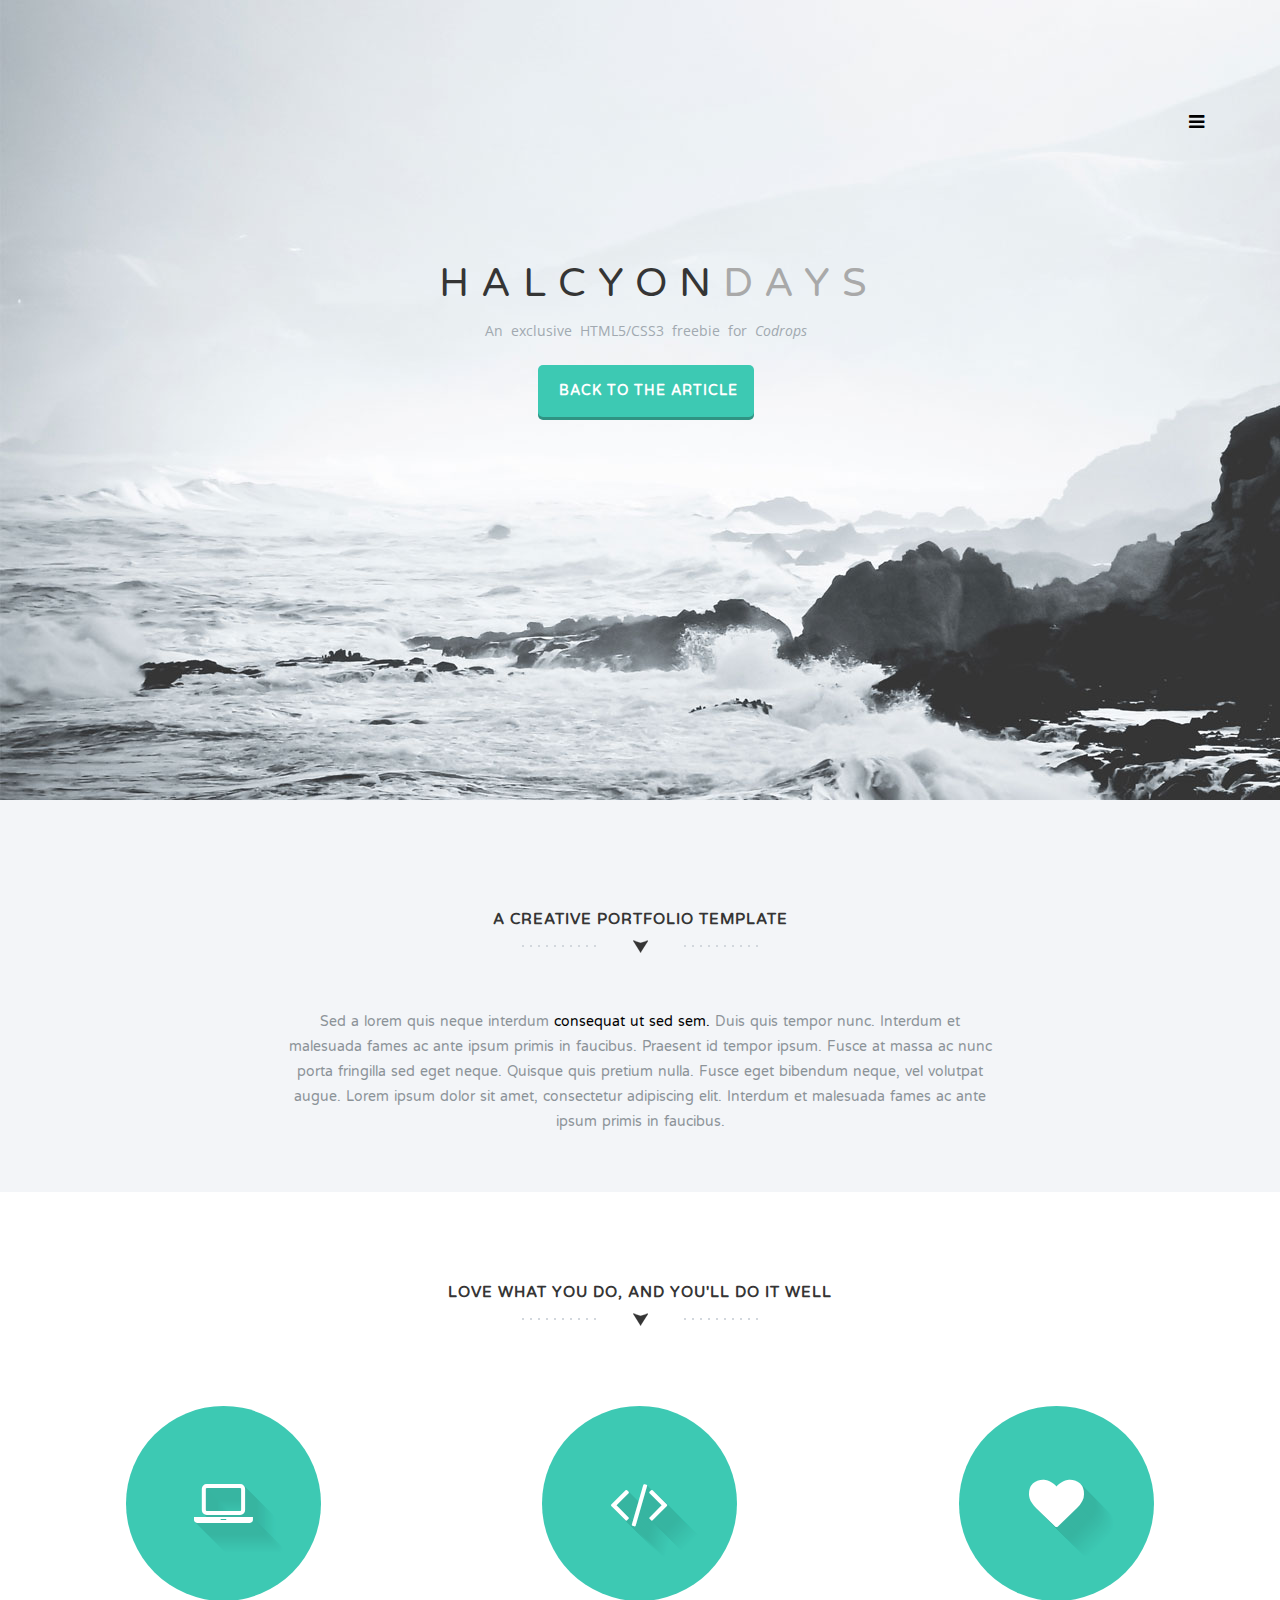
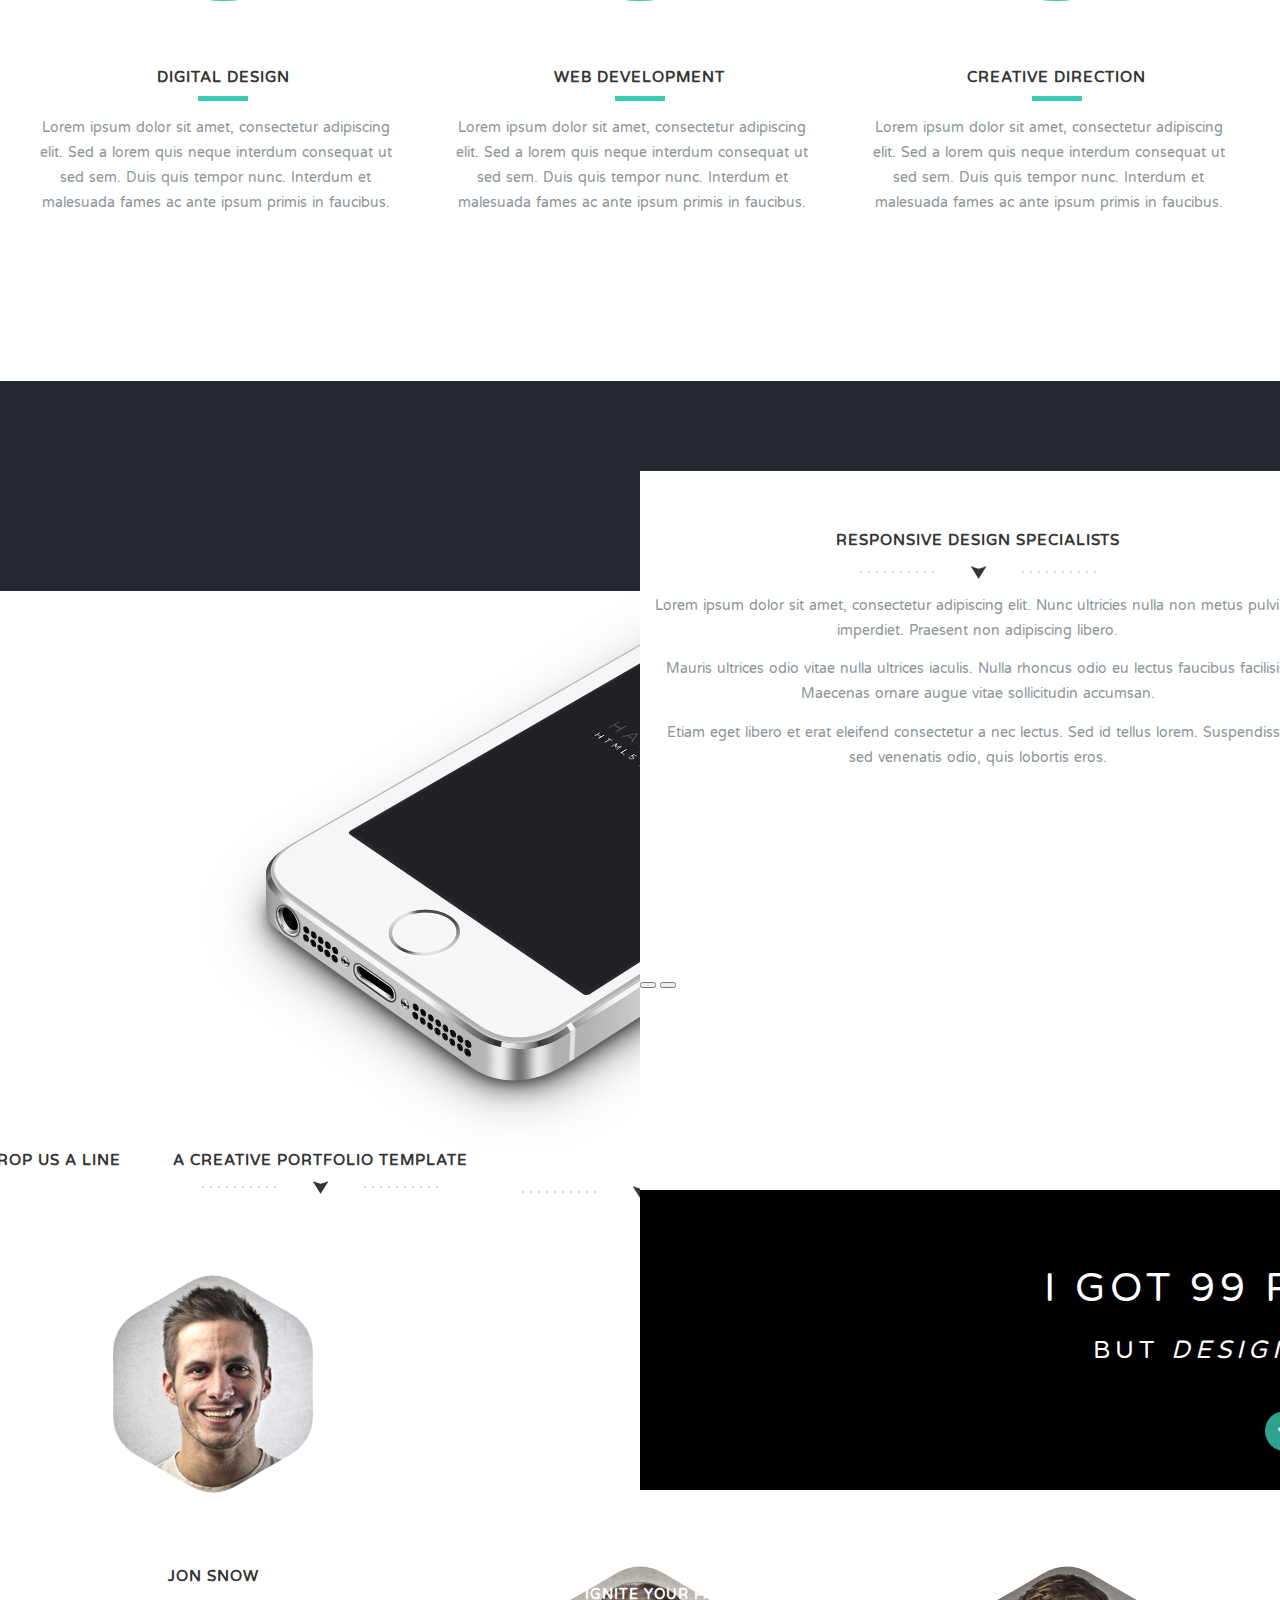
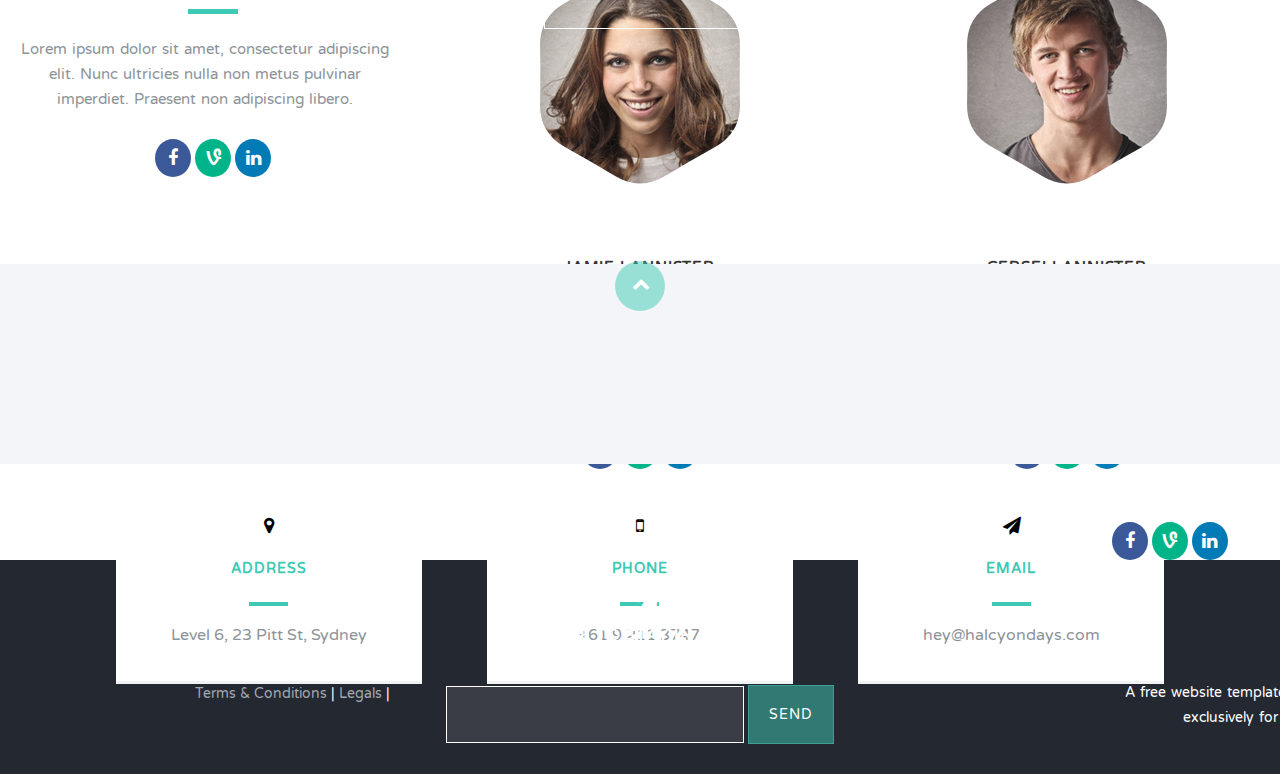
<file: 08.07.2017 HalcyonDays/index.html>
<!DOCTYPE html>
<html>
<head>
    <title>Halcyon Days Template</title>
    <link href="https://fonts.googleapis.com/css?family=Varela+Round" rel="stylesheet">
    <link href="https://fonts.googleapis.com/css?family=Open+Sans" rel="stylesheet">
    <link rel="stylesheet" href="https://maxcdn.bootstrapcdn.com/font-awesome/4.7.0/css/font-awesome.min.css">
    <link rel="stylesheet" href="https://cdnjs.cloudflare.com/ajax/libs/font-awesome/4.7.0/css/font-awesome.min.css">
    <link rel="stylesheet" href="css/style.css">
</head>
<body>

<section id="home" class="full sectionPadding">
      <div class="content">
        <div>
          <a href=""><i class="fa fa-bars fa-2x" aria-hidden="true"></i></a>
        </div>
        <div class="asd">
          <h1>HALCYON<span>DAYS<span></h1>
          <p>An exclusive HTML5/CSS3 freebie for <i>Codrops</i></p>
          <button><a href="http://tympanus.net/codrops/?p=19439" section="content button"><b>Back to the article</b></a>
    </button>
        </div>
      </div>
    </section>
    <div class="clear"></div>

<section id="intro" class="full sectionPadding">
      <div class="intro-text">
        <h1>A CREATIVE PORTFOLIO TEMPLATE</h1>
        <img src="images/h1-bg.png" alt="">
        <p>Sed a lorem quis neque interdum <a href="">consequat ut sed sem.</a> Duis quis tempor nunc. Interdum et malesuada fames ac ante ipsum primis in faucibus. Praesent id tempor ipsum. Fusce at massa ac nunc porta fringilla sed eget neque. Quisque quis pretium nulla. Fusce eget bibendum neque, vel volutpat augue. Lorem ipsum dolor sit amet, consectetur adipiscing elit. Interdum et malesuada fames ac ante ipsum primis in faucibus.</p>
      </div>
    </section>
    <div class="clear"></div>

<section id="services" class="full sectionPadding">
      <div class="content">
        <h1>LOVE WHAT YOU DO, AND YOU'LL DO IT WELL</h1>
        <img src="images/h1-bg.png" alt="">
        <div class="serviceItems">
          <div>
            <span>
              <i class="fa fa-laptop fa-3x" aria-hidden="true"></i>
            </span>
            <h1>DIGITAL DESIGN</h1>
            <hr>
            <p>Lorem ipsum dolor sit amet, consectetur adipiscing elit. Sed a lorem quis neque interdum consequat ut sed sem. Duis quis tempor nunc. Interdum et malesuada fames ac ante ipsum primis in faucibus.</p>
          </div>
          <div>
            <span>
              <i class="fa fa-code fa-3x" aria-hidden="true"></i>
            </span>
            <h1>WEB DEVELOPMENT</h1>
            <hr>
            <p>Lorem ipsum dolor sit amet, consectetur adipiscing elit. Sed a lorem quis neque interdum consequat ut sed sem. Duis quis tempor nunc. Interdum et malesuada fames ac ante ipsum primis in faucibus.</p>
          </div>
          
          <div>
            <span>
              <i class="fa fa-heart fa-3x" aria-hidden="true"></i>
            </span>
            <h1>CREATIVE DIRECTION</h1>
            <hr>
            <p>Lorem ipsum dolor sit amet, consectetur adipiscing elit. Sed a lorem quis neque interdum consequat ut sed sem. Duis quis tempor nunc. Interdum et malesuada fames ac ante ipsum primis in faucibus.</p>
          </div>

          
        </div>
      </div>
    </section>

<div class="phone-container">
    <div class="iphone"> </div>

            <div class="sliderText">
    <div class="sliderText1">
      <div class="servicesSlider">
            
            <h1>RESPONSIVE DESIGN SPECIALISTS</h1>
            <p>Lorem ipsum dolor sit amet, consectetur adipiscing elit. Nunc ultricies nulla non metus pulvinar imperdiet. Praesent non adipiscing libero.</p>

            <p> Mauris ultrices odio vitae nulla ultrices iaculis. Nulla rhoncus odio eu lectus faucibus facilisis. Maecenas ornare augue vitae sollicitudin accumsan.</p>

            <p>Etiam eget libero et erat eleifend consectetur a nec lectus. Sed id tellus lorem. Suspendisse sed venenatis odio, quis lobortis eros.</p>
            </div>

            <div class="servicesSlider2">
                
                <h1>BOOTSTRAP PROFESSIONALS</h1>
            <p>Lorem ipsum dolor sit amet, consectetur adipiscing elit. Nunc ultricies nulla non metus pulvinar imperdiet. Praesent non adipiscing libero.</p>

            <p> Mauris ultrices odio vitae nulla ultrices iaculis. Nulla rhoncus odio eu lectus faucibus facilisis. Maecenas ornare augue vitae sollicitudin accumsan.</p>

            <p>Etiam eget libero et erat eleifend consectetur a nec lectus. Sed id tellus lorem. Suspendisse sed venenatis odio, quis lobortis eros.</p>
            </div>
            
        
            </div>

            <button class="prev"></button>
            <button class="next"></button>

            <div class="swag">
                <div class="swagContainer">
                <div class="text-swag">
                    <h1> I GOT 99 PROBLEMS</h1>

    <span>BUT <i>DESIGN</i> 'AINT ONE</span>

                </div>

                <div class="down-btn">
                <a href="#portfolio" class="down-arrow-btn"><i class="fa fa-chevron-down"></i></a></div>

                <div class="portfolio">
                    <div class="portfolio-images">
                    <img src="images/portfolio-01.jpg"/>
                    <img src="images/portfolio-02.jpg"/>
                    <img src="images/portfolio-03.jpg"/>
                    </div>

                    <div class="portfolio-text">
                        <h2>CREATIVE MINDS</h2>

                        <p>Lorem ipsum dolor sit amet, consectetur adipiscing elit. Nunc ultricies nulla non metus pulvinar imperdiet. Praesent non adipiscing libero.</p></div>

                        <div class="portfolio-text2">
                        <h2>CREATIVE IDEAS</h2>

                        <p>Lorem ipsum dolor sit amet, consectetur adipiscing elit. Nunc ultricies nulla non metus pulvinar imperdiet. Praesent non adipiscing libero.</p></div>

                        <div class="portfolio-text3">
                        <h2>CREATIVE HEARTS</h2>

                        <p>Lorem ipsum dolor sit amet, consectetur adipiscing elit. Nunc ultricies nulla non metus pulvinar imperdiet. Praesent non adipiscing libero.</p></div>

                
                </div>
                </div>
                </div>
                </div>

                <div class="ignite" " full sectionPadding">

                    <div class="ignite-container">
                    <a href="" class="ignite-btn a">Ignite Your Passion</a>
                    </div>
                    </div>
                    
<!-- ================================================================================================= -->
                       
<section id="team" class="full sectionPadding">
      <div class="team-container">
        <h1>A CREATIVE PORTFOLIO TEMPLATE</h1>
        <img src="images/h1-bg.png" alt="">



        <div class="teamItems">
          <div  class="">
            <span>
              <img src="images/team-01.png"/></i>
            </span>
            <h1>JON SNOW</h1>
            <hr>
            <p>Lorem ipsum dolor sit amet, consectetur adipiscing elit. Nunc ultricies nulla non metus pulvinar imperdiet. Praesent non adipiscing libero.</p>
            <a href="#" class="fa fa-facebook"></a>
            <a href="#" class="fa fa-vine"></a>
            <a href="#" class="fa fa-linkedin"></a>
          </div>
          <div>
            <span>
              <img src="images/team-02.png"/></i>
            </span>
            <h1>JAMIE LANNISTER</h1>
            <hr>
            <p>Lorem ipsum dolor sit amet, consectetur adipiscing elit. Nunc ultricies nulla non metus pulvinar imperdiet. Praesent non adipiscing libero.</p>
            <a href="#" class="fa fa-facebook"></a>
            <a href="#" class="fa fa-vine"></a>
            <a href="#" class="fa fa-linkedin"></a>

          </div>
          
          <div>
            <span>
              <img src="images/team-03.png"/></i>
            </span>
            <h1>CERSEI LANNISTER</h1>
            <hr>
            <p>Lorem ipsum dolor sit amet, consectetur adipiscing elit. Nunc ultricies nulla non metus pulvinar imperdiet. Praesent non adipiscing libero.</p>
            <a href="#" class="fa fa-facebook"></a>
            <a href="#" class="fa fa-vine"></a>
            <a href="#" class="fa fa-linkedin"></a>          

          </div>
      </div>
    </section>
<!-- ======================================================================================================= -->
            <section class="subscribe text-center">
          <div class="container">
            <h1><i class="fa fa-paper-plane"></i><span>Subscribe to stay in the loop</span></h1>
            <form action="#">
              <input type="text" name="" value="" placeholder="" required="">
              <input type="submit" name="" value="Send">
            </form>
            </section>
          


        <section class="dark-bg text-center full sectionPadding contact-wrap" id="contact">
        <div class="up-btn">
                <a href="#portfolio" class="up-arrow-btn"><i class="fa fa-chevron-up" aria-hidden="true"></i></a></div>
      </div>
          <div class="content-icon">
            <div class="row">
              <h1>Drop us a line</h1>
                </div>
            <div class="row contact-details">
                <div class="light-box1 box-hover">
                  <h2><i class="fa fa-map-marker"></i><span>Address</span></h2>
                  <p>Level 6, 23 Pitt St, Sydney</p>
                </div>
                 <div class="light-box2 box-hover">
                  <h2><i class="fa fa-mobile"></i><span>Phone</span></h2>
                  <p>+61 9 211 3747</p>
                </div>
                  <div class="light-box3 box-hover">
                  <h2><i class="fa fa-paper-plane"></i><span>Email</span></h2>
                  <p><a href="#">hey@halcyondays.com</a></p>
                </div>
            </div>
            <div class="social-icon">
            <a href="#" class="fa fa-facebook"></a>
            <a href="#" class="fa fa-vine"></a>
            <a href="#" class="fa fa-linkedin"></a>
            </div>                        
            </div>
            </div>
          </div>
        </section>
        
       <footer>
          <div class="container-footer">
            <div class="row">
              <div class="col-md-6">
                <ul class="legals">
                  <li><a href="#">Terms &amp; Conditions</a></li>
                  <li><a href="#">Legals</a></li>
                </ul>
              </div>
              <div class="col-md-6 credit">
                <p>A free website template created exclusively for <a href="http://tympanus.net/codrops/"><em>Codrops</em></a></p>
              </div>
            </div>
          </div>
        </footer>


<script src="javascript/script.js"></script>
                </body>
                </html>
</file>
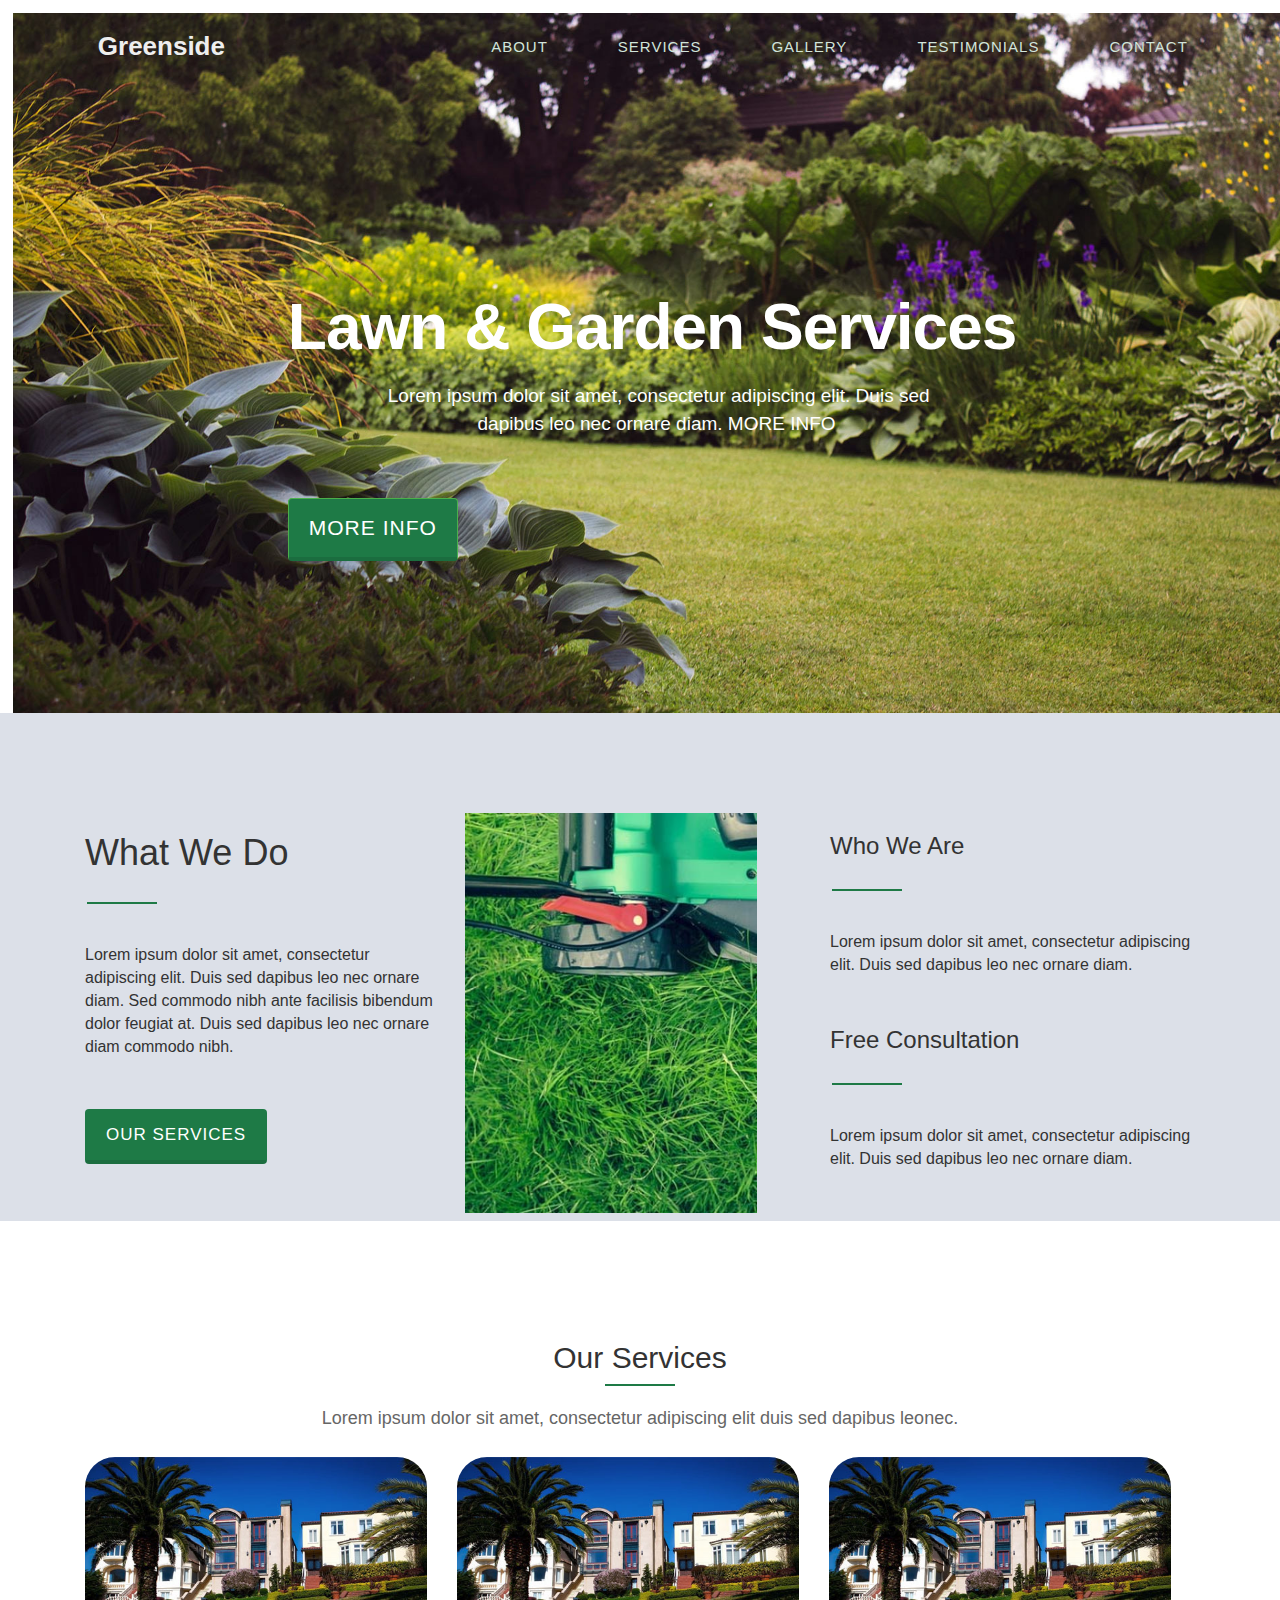
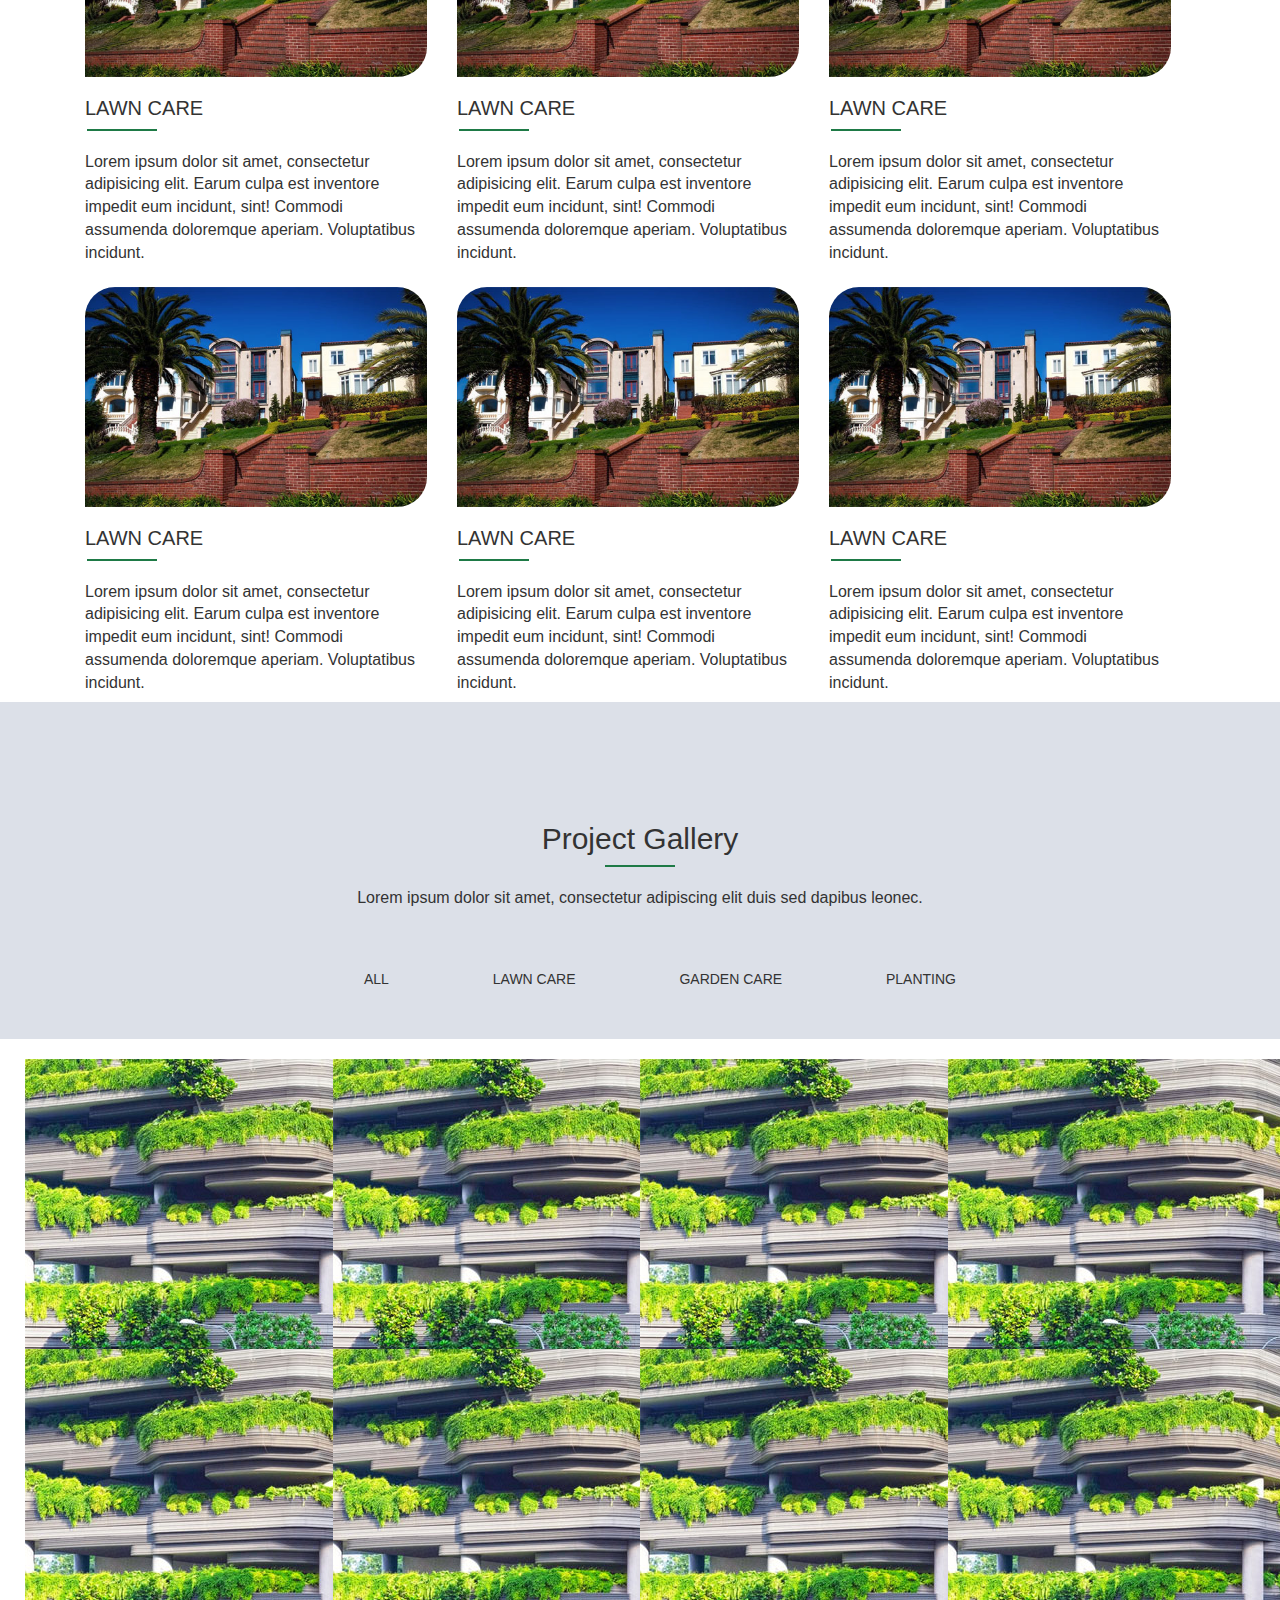
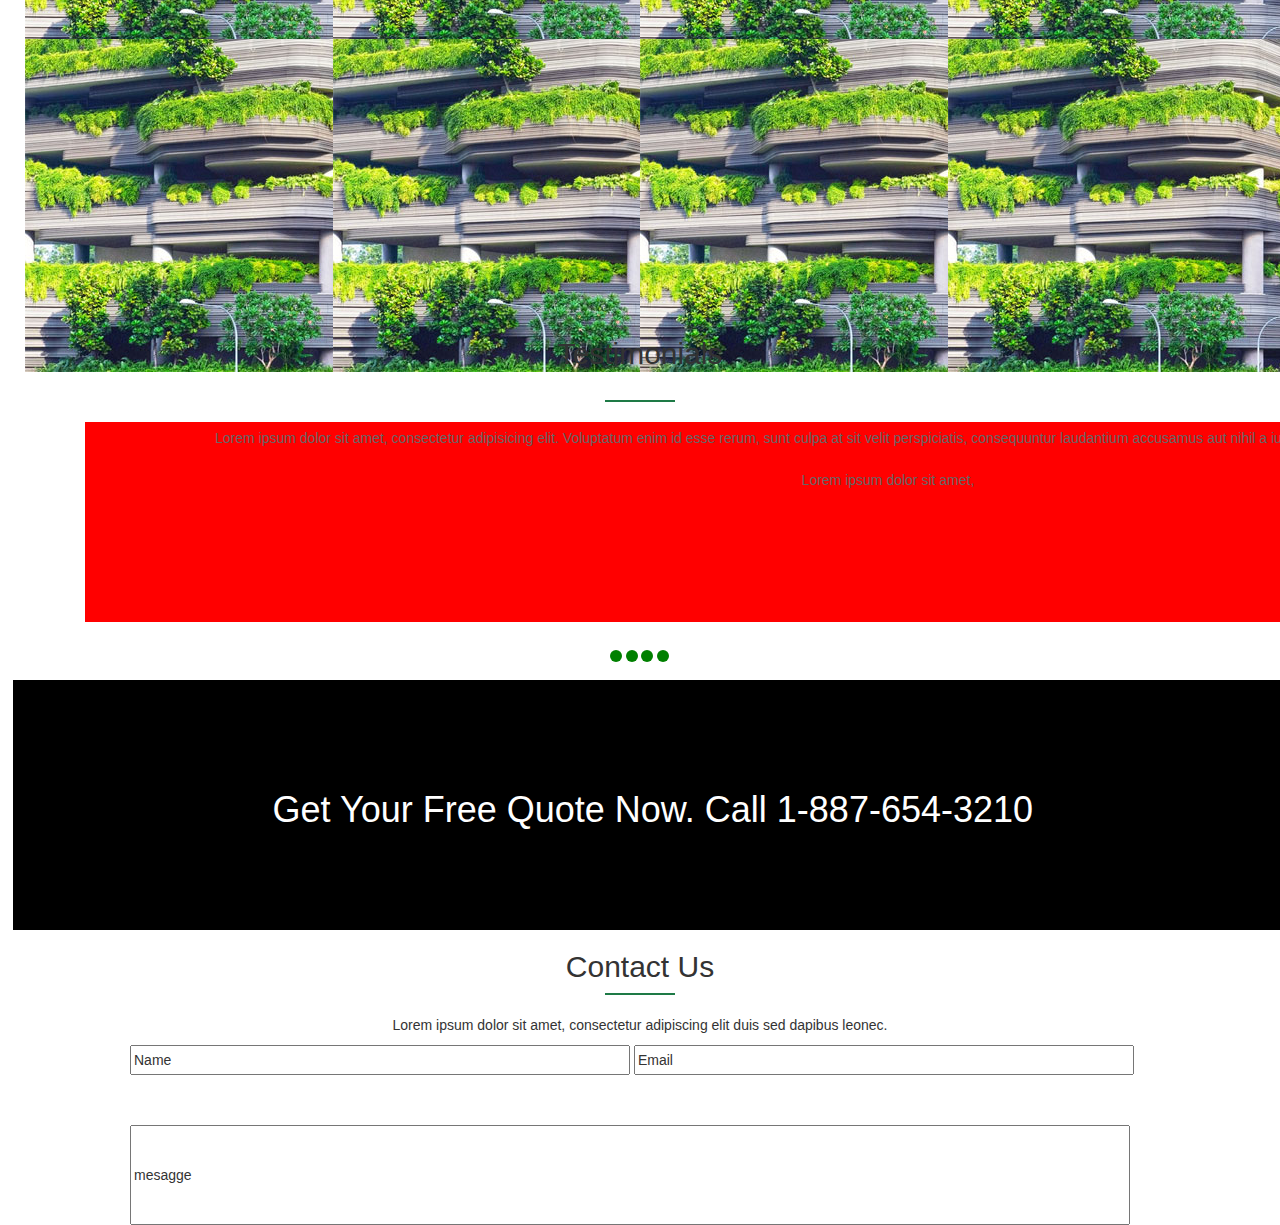
<file: 26.07.2017/index.html>
<!DOCTYPE html>
<html>
	<head>
		<title></title>
		<link rel="stylesheet" href="https://maxcdn.bootstrapcdn.com/bootstrap/3.3.7/css/bootstrap.min.css">
		<link rel="stylesheet" href="style.css">
	</head>
	<body>
		<section id="home">
			<div class="background">
				<div class="container">
					<div class="navbar-header" style="background: fixed;">
						<button type="button" class="navbar-toggle collapsed" data-toggle="collapse" data-target="#bs-example-navbar-collapse-1"> <span class="sr-only">Toggle navigation</span> <span class="icon-bar"></span> <span class="icon-bar"></span> <span class="icon-bar"></span> </button>
						<a id="green" class="navbar-brand page-scroll" href="#page-top">Greenside</a> </div>
						<div class="collapse navbar-collapse" id="bs-example-navbar-collapse-1">
							<ul class="nav navbar-nav navbar-right pull-right">
								<li><a href="#" name="section2" class="page-scroll">About</a></li>
								<li><a href="#" name="section3" class="page-scroll">Services</a></li>
								<li><a href="#" name="section4" class="page-scroll">Gallery</a></li>
								<li><a href="#" name="section5" class="page-scroll">Testimonials</a></li>
								<li><a href="#" name="section6" class="page-scroll">Contact</a></li>
							</ul>
						</div>
					</div>
					<div class="container">
						<div class="col-md-8 col-md-offset-2">
							<h1 id="h1">Lawn & Garden Services</h1>
							<p id="p1">Lorem ipsum dolor sit amet, consectetur adipiscing elit.
								Duis sed &nbsp;&nbsp;&nbsp;&nbsp;&nbsp;&nbsp;&nbsp;&nbsp;&nbsp;&nbsp;&nbsp;&nbsp;&nbsp;&nbsp;&nbsp;&nbsp;&nbsp;dapibus leo nec ornare diam.
								MORE INFO
							</p>
							<button type="button" class="btn btn-success col-md-offset-5">MORE INFO</button>
						</div>
					</div>
				</div>
			</section>
			<section id=section2>
				<div class="container">
					<div class="col-md-4 col-md-offset-0">
						<h1>What We Do</h1><br>
						<hr><br>
						<p>Lorem ipsum dolor sit amet, consectetur adipiscing elit. Duis sed dapibus leo nec ornare diam. Sed commodo nibh ante facilisis bibendum dolor feugiat at. Duis sed dapibus leo nec ornare diam commodo nibh.</p><br>
						<a href="#services" class="btn btn-custom btn-lg page-scroll">Our Services</a>
					</div>
					<div class="col-md-2 col-md-offset-0">
						<img src="img/about.jpg" alt="">
					</div>
					<div class="about-text col-md-offset-8">
						<h3>Who We Are</h3><br>
						<hr><br>
						<p>Lorem ipsum dolor sit amet, consectetur adipiscing elit. Duis sed dapibus leo nec ornare diam.</p>
					</div>
					<div class="about-text col-md-offset-8"><br>
						<h3>Free Consultation</h3><br>
						<hr><Br>
						<p>Lorem ipsum dolor sit amet, consectetur adipiscing elit. Duis sed dapibus leo nec ornare diam.</p>
					</div>
				</div>
			</section>
			<section id="section3">
				<div class="col-md-10 col-md-offset-1 section-title text-center">
					<h2 class="wow fadeInLeft animated" style="visibility: visible; animation-name: fadeInLeft;">Our Services</h2>
					<hr>
					<p class="wow fadeInRight animated" style="visibility: visible; animation-name: fadeInRight; font-size: 18px; color: #666;">Lorem ipsum dolor sit amet, consectetur adipiscing elit duis sed dapibus leonec.</p>
				</div>
				<div class="container">
					<div class="item">
						<img src="img/08-small.jpg" alt="">
						<h1 style="font-size: 20px;">LAWN CARE</h1>
						<hr style="margin-left: 2px;">
						<p style="font-size: 16px;">Lorem ipsum dolor sit amet, consectetur adipisicing elit. Earum culpa est inventore impedit eum incidunt, sint! Commodi assumenda doloremque aperiam. Voluptatibus incidunt.</p>
					</div>
					<div class="item">
						<img src="img/08-small.jpg" alt="">
						<h1 style="font-size: 20px;">LAWN CARE</h1>
						<hr style="margin-left: 2px;">
						<p style="font-size: 16px;">Lorem ipsum dolor sit amet, consectetur adipisicing elit. Earum culpa est inventore impedit eum incidunt, sint! Commodi assumenda doloremque aperiam. Voluptatibus incidunt.</p>
					</div>
					<div class="item">
						<img src="img/08-small.jpg" alt="">
						<h1 style="font-size: 20px;">LAWN CARE</h1>
						<hr style="margin-left: 2px;">
						<p style="font-size: 16px;">Lorem ipsum dolor sit amet, consectetur adipisicing elit. Earum culpa est inventore impedit eum incidunt, sint! Commodi assumenda doloremque aperiam. Voluptatibus incidunt.</p>
					</div>
					<div class="item">
						<img src="img/08-small.jpg" alt="">
						<h1 style="font-size: 20px;">LAWN CARE</h1>
						<hr style="margin-left: 2px;">
						<p style="font-size: 16px;">Lorem ipsum dolor sit amet, consectetur adipisicing elit. Earum culpa est inventore impedit eum incidunt, sint! Commodi assumenda doloremque aperiam. Voluptatibus incidunt.</p>
					</div>
					<div class="item">
						<img src="img/08-small.jpg" alt="">
						<h1 style="font-size: 20px;">LAWN CARE</h1>
						<hr style="margin-left: 2px;">
						<p style="font-size: 16px;">Lorem ipsum dolor sit amet, consectetur adipisicing elit. Earum culpa est inventore impedit eum incidunt, sint! Commodi assumenda doloremque aperiam. Voluptatibus incidunt.</p>
					</div>
					<div class="item">
						<img src="img/08-small.jpg" alt="">
						<h1 style="font-size: 20px;">LAWN CARE</h1>
						<hr style="margin-left: 2px;">
						<p style="font-size: 16px;">Lorem ipsum dolor sit amet, consectetur adipisicing elit. Earum culpa est inventore impedit eum incidunt, sint! Commodi assumenda doloremque aperiam. Voluptatibus incidunt.</p>
					</div>
				</div>
			</section>
			<section id="section4">
				<div class="section-title text-center center">
					<h2 class="wow fadeInLeft animated" style="visibility: visible; animation-name: fadeInLeft;">Project Gallery</h2>
					<hr>
					<p class="wow fadeInRight animated" style="visibility: visible; animation-name: fadeInRight; font-size: 16px;">Lorem ipsum dolor sit amet, consectetur adipiscing elit duis sed dapibus leonec.</p>
					<ul style="list-style: none">
						<li class="btns1">ALL</li>
						<li class="btns2">LAWN CARE</li>
						<li class="btns3">GARDEN CARE</li>
						<li class="btns4">PLANTING</li>
					</ul>
				</div>
			</section>
			<section id="section5">
				<div class="container-fluid">
					<div class="itemslide1">
						<div class="item1">
							<img src="img/09-small.jpg" alt="">
						</div>
						<div class="item1">
							<img src="img/09-small.jpg" alt="">
						</div>
						<div class="item1">
							<img src="img/09-small.jpg" alt="">
						</div>
						<div class="item1">
							<img src="img/09-small.jpg" alt="">
						</div>
						<div class="item1">
							<img src="img/09-small.jpg" alt="">
						</div>
						<div class="item1">
							<img src="img/09-small.jpg" alt="">
						</div>
						<div class="item1">
							<img src="img/09-small.jpg" alt="">
						</div>
						<div class="item1">
							<img src="img/09-small.jpg" alt="">
						</div>
						<div class="item1">
							<img src="img/09-small.jpg" alt="">
						</div>
						<div class="item1">
							<img src="img/09-small.jpg" alt="">
						</div>
						<div class="item1">
							<img src="img/09-small.jpg" alt="">
						</div>
						<div class="item1">
							<img src="img/09-small.jpg" alt="">
						</div>
					</div>
					<div class="itemslide2">
						<div class="item11">
							<img src="img/08-small.jpg" alt="">
						</div>
						<div class="item11">
							<img src="img/08-small.jpg" alt="">
						</div>
						<div class="item11">
							<img src="img/08-small.jpg" alt="">
						</div>
						<div class="item11">
							<img src="img/08-small.jpg" alt="">
						</div>
						<div class="item11">
							<img src="img/08-small.jpg" alt="">
						</div>
					</div>
					<div class="itemslide3">
						<div class="item111">
							<img src="img/07-small.jpg" alt="">
						</div>
						<div class="item111">
							<img src="img/07-small.jpg" alt="">
						</div>
						<div class="item111">
							<img src="img/07-small.jpg" alt="">
						</div>
						<div class="item111">
							<img src="img/07-small.jpg" alt="">
						</div>
					</div>
					<div class="itemslide4">
						<div class="item1111">
							<img src="img/04-small.jpg" alt="">
						</div>
						<div class="item1111">
							<img src="img/04-small.jpg" alt="">
						</div>
						<div class="item1111">
							<img src="img/04-small.jpg" alt="">
						</div>
					</div>
				</div>
			</section>
			<section id="section6">
				<div class="container">
					<div class="section-title">
						<h2 class="wow fadeInLeft animated" style="visibility: visible; animation-name: fadeInLeft; text-align: center;">Testimonials</h2><br>
						<hr>
					</div>
					<div class="col-md-10 col-md-offset-0">
					<div class="paragslide">
					<div class="parag1">
						<p style="text-align: center;padding-left: 130px;">Lorem ipsum dolor sit amet, consectetur adipisicing elit. Voluptatum enim id esse rerum, sunt culpa at sit velit perspiciatis, consequuntur laudantium accusamus aut nihil a iure soluta, dolore facilis. Tempora?</p>
						<p style="text-align: center; padding-left: 200px;">Lorem ipsum dolor sit amet,</p>
					</div>
					
					<div class="parag2">
						<p style="text-align: center;padding-left: 130px;">Lorem ipsum dolor sit amet, consectetur adipisicing elit. Voluptatum enim id esse rerum, sunt culpa at sit velit perspiciatis, consequuntur laudantium accusamus aut nihil a iure soluta, dolore facilis. Tempora?</p>
						<p style="text-align: center; padding-left: 200px;">Lorem ipsum dolor sit amet,</p>
					</div>
					<div class="parag3">
						<p style="text-align: center;padding-left: 130px;">Lorem ipsum dolor sit amet, consectetur adipisicing elit. Voluptatum enim id esse rerum, sunt culpa at sit velit perspiciatis, consequuntur laudantium accusamus aut nihil a iure soluta, dolore facilis. Tempora?</p>
						<p style="text-align: center; padding-left: 200px;">Lorem ipsum dolor sit amet,</p>
					</div>
					<div class="parag4">
						<p style="text-align: center;padding-left: 130px;">Lorem ipsum dolor sit amet, consectetur adipisicing elit. Voluptatum enim id esse rerum, sunt culpa at sit velit perspiciatis, consequuntur laudantium accusamus aut nihil a iure soluta, dolore facilis. Tempora?</p>
						<p style="text-align: center; padding-left: 200px;">Lorem ipsum dolor sit amet,</p>
					</div>
					</div>
				</div>
				<div class="btn1"></div>
				<div class="btn2"></div>
				<div class="btn3"></div>
				<div class="btn4"></div>
				</div>
				

			</section>

			<section id="section7">
				<div class="background2">
					<h1>Get Your Free Quote Now. Call 1-887-654-3210</h1>
				</div>
				<div class="section-title text-center">
      <h2 class="wow fadeInLeft animated" style="visibility: visible; animation-name: fadeInLeft;">Contact Us</h2>
      <hr>
      <p class="wow fadeInRight animated" style="visibility: visible; animation-name: fadeInRight;">Lorem ipsum dolor sit amet, consectetur adipiscing elit duis sed dapibus leonec.</p>
    </div>
    <div class="container">
    	<div class="text1">
    	<input type="text" value="Name">
    	
    	</div>
    	<div class="text2">
    		<input type="text" value="Email">
    	</div>
    	<div class="text3">
    		<input type="text" value="mesagge">
    	</div>
    </div>
			</section>

			<script
			src="http://code.jquery.com/jquery-3.2.1.js"
			integrity="sha256-DZAnKJ/6XZ9si04Hgrsxu/8s717jcIzLy3oi35EouyE="
			crossorigin="anonymous"></script>
			<script src="scrpit.js"></script>
		</body>
	</html>
</file>
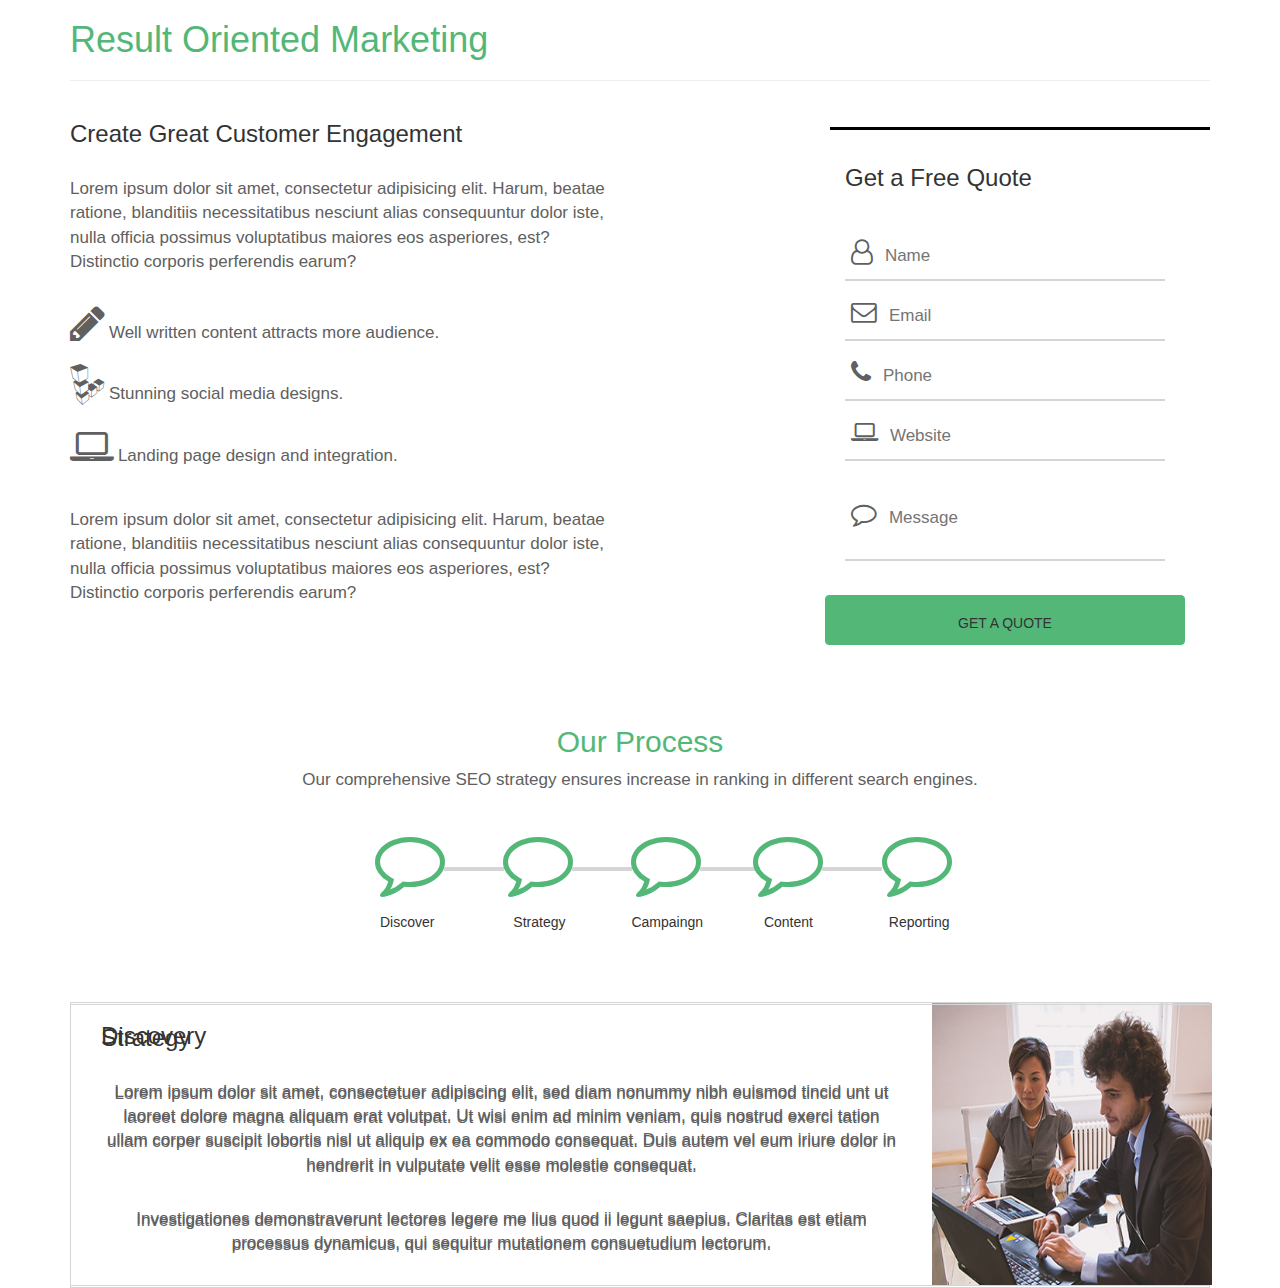
<file: 27.07.2017/index.html>
<!DOCTYPE html>
<html>
	<head>
		<title></title>
		<link rel="stylesheet" href="https://maxcdn.bootstrapcdn.com/font-awesome/4.7.0/css/font-awesome.min.css">
		<link rel="stylesheet" href="style.css">
		<link rel="stylesheet" href="https://maxcdn.bootstrapcdn.com/bootstrap/3.3.7/css/bootstrap.min.css">
	</head>
	<body>
		<section id="section2">
			<div class="container">
				<h1>Result Oriented Marketing</h1>
				<hr>
				<div class="col-md-6">
					<h3>Create Great Customer Engagement</h3>
					<br>
					<p>Lorem ipsum dolor sit amet, consectetur adipisicing elit. Harum, beatae ratione, blanditiis necessitatibus nesciunt alias consequuntur dolor iste, nulla officia possimus voluptatibus maiores eos asperiores, est? Distinctio corporis perferendis earum?</p>
					<br>
					<span><i class="fa fa-pencil" aria-hidden="true"></i></span>
					<span>Well written content attracts more audience.</span>
					<br>
					<br>
					<span><i class="fa fa-linode" aria-hidden="true"></i></span>
					<span>Stunning social media designs.</span>
					<br>
					<br>
					<span><i class="fa fa-laptop" aria-hidden="true"></i></span>
					<span>Landing page design and integration.</span>
					<br>
					<br>
					<br>
					<p>Lorem ipsum dolor sit amet, consectetur adipisicing elit. Harum, beatae ratione, blanditiis necessitatibus nesciunt alias consequuntur dolor iste, nulla officia possimus voluptatibus maiores eos asperiores, est? Distinctio corporis perferendis earum?</p>
				</div>
				<div class="col-md-4 pull-right">
					<h3 style="margin-top: 35px;">Get a Free Quote</h3>
					<br>
					<div class="name">
						<span><i class="fa fa-user-o" aria-hidden="true"></i></span>
						<span><input type="text" placeholder="Name" ></span>
					</div>
					<div class="email">
						<span><i class="fa fa-envelope-o" aria-hidden="true"></i></span>
						<span><input type="text" placeholder="Email" "></span>
					</div>
					
					<div class="phone">
						<span><i class="fa fa-phone" aria-hidden="true"></i></span>
						<span><input type="text" placeholder="Phone" ></span>
					</div>
					
					<div class="website">
						<span><i class="fa fa-laptop" aria-hidden="true"></i></span>
						<span><input type="text" placeholder="Website" ></span>
					</div>
					
					<div class="message">
						<span><i class="fa fa-comment-o" aria-hidden="true"></i></span>
						<span><input type="text" placeholder="Message"></span>
					</div>
					<button type="submit" class="btn btn-fill full-width">GET A QUOTE<span class="icon-chevron-right"></span></button>
				</div>
			</div>
		</section>
		<section id="section3">
			<div class="container">
				<h2 style="text-align: center; color: #53b778;">Our Process</h2>
				<p>Our comprehensive SEO strategy ensures increase in ranking in different search engines.</p>
				<div class="col-md-11 col-md-offset-2">
					<span style="background: gray;"><i style="position: absolute; margin-top: -40px; margin-left:100px;" class="fa fa-comment-o" aria-hidden="true"></i></span>
					<span><div style="position: absolute; margin-left: 165px;" class="border"></div></span>
					<span><i style="position: absolute; margin-top: -40px; margin-left:220px;" class="fa fa-comment-o" aria-hidden="true"></i></span>
					<span><div style="position: absolute; margin-left: 27.3%;" class="border"></div></span>
					<span><i style="position: absolute; margin-top: -40px; margin-left:340px;" class="fa fa-comment-o" aria-hidden="true"></i></span>
					<span><div style="position: absolute; margin-left: 38.8%;" class="border"></div></span>
					<span><i style="position: absolute; margin-top: -40px; margin-left:455px;" class="fa fa-comment-o" aria-hidden="true"></i></span>
					
					<span><i style="position: absolute; margin-top: -40px; margin-left:580px;" class="fa fa-comment-o" aria-hidden="true"></i></span>
					<span><div style="position: absolute; margin-left: 49.4%;" class="border"></div></span>
				</div>
				<div class="span1">
				<span>Discover</span>
				<span style="margin-left: 75px;">Strategy</span>
				<span style="margin-left: 62px;">Campaingn</span>
				<span style="margin-left: 57px;">Content</span>
				<span style="margin-left: 72px;">Reporting</span>
				</div>
				<br>
				<br>
				<div style="margin-top: 130px;" class="col-md-12">
					<div class="col-md-9">
					<h3>Discovery</h3>
					<br>
					<p style="color: #606060;">Lorem ipsum dolor sit amet, consectetuer adipiscing elit, sed diam nonummy nibh euismod tincid unt ut laoreet dolore magna aliquam erat volutpat. Ut wisi enim ad minim veniam, quis nostrud exerci tation ullam corper suscipit lobortis nisl ut aliquip ex ea commodo consequat. Duis autem vel eum iriure dolor in hendrerit in vulputate velit esse molestie consequat.</p>
					<br>
					<p style="color: #606060;">Investigationes demonstraverunt lectores legere me lius quod ii legunt saepius. Claritas est etiam processus dynamicus, qui sequitur mutationem consuetudium lectorum.</p>
					<br>
					</div>
					<div class="col-md-3 pull-right">
						<img style="width: 280px; height: 280px;" src="img/img1.jpg" alt="">
					</div>
				</div>
				<div id="slide" style="margin-top: 130px;" class="col-md-12">
					<div class="col-md-9">
					<h3>Strategy</h3>
					<br>
					<p style="color: #606060;">Lorem ipsum dolor sit amet, consectetuer adipiscing elit, sed diam nonummy nibh euismod tincid unt ut laoreet dolore magna aliquam erat volutpat. Ut wisi enim ad minim veniam, quis nostrud exerci tation ullam corper suscipit lobortis nisl ut aliquip ex ea commodo consequat. Duis autem vel eum iriure dolor in hendrerit in vulputate velit esse molestie consequat.</p>
					<br>
					<p style="color: #606060;">Investigationes demonstraverunt lectores legere me lius quod ii legunt saepius. Claritas est etiam processus dynamicus, qui sequitur mutationem consuetudium lectorum.</p>
					<br>
					</div>
					<div class="col-md-3 pull-right">
						<img style="width: 280px; height: 280px;" src="img/img1.jpg" alt="">
					</div>
				</div>
			</div>

		</section>
		<script
		src="https://code.jquery.com/jquery-3.2.1.js"
		integrity="sha256-DZAnKJ/6XZ9si04Hgrsxu/8s717jcIzLy3oi35EouyE="
		crossorigin="anonymous"></script>
		<script src="scrpit.js"></script>
	</body>
</html>
</file>
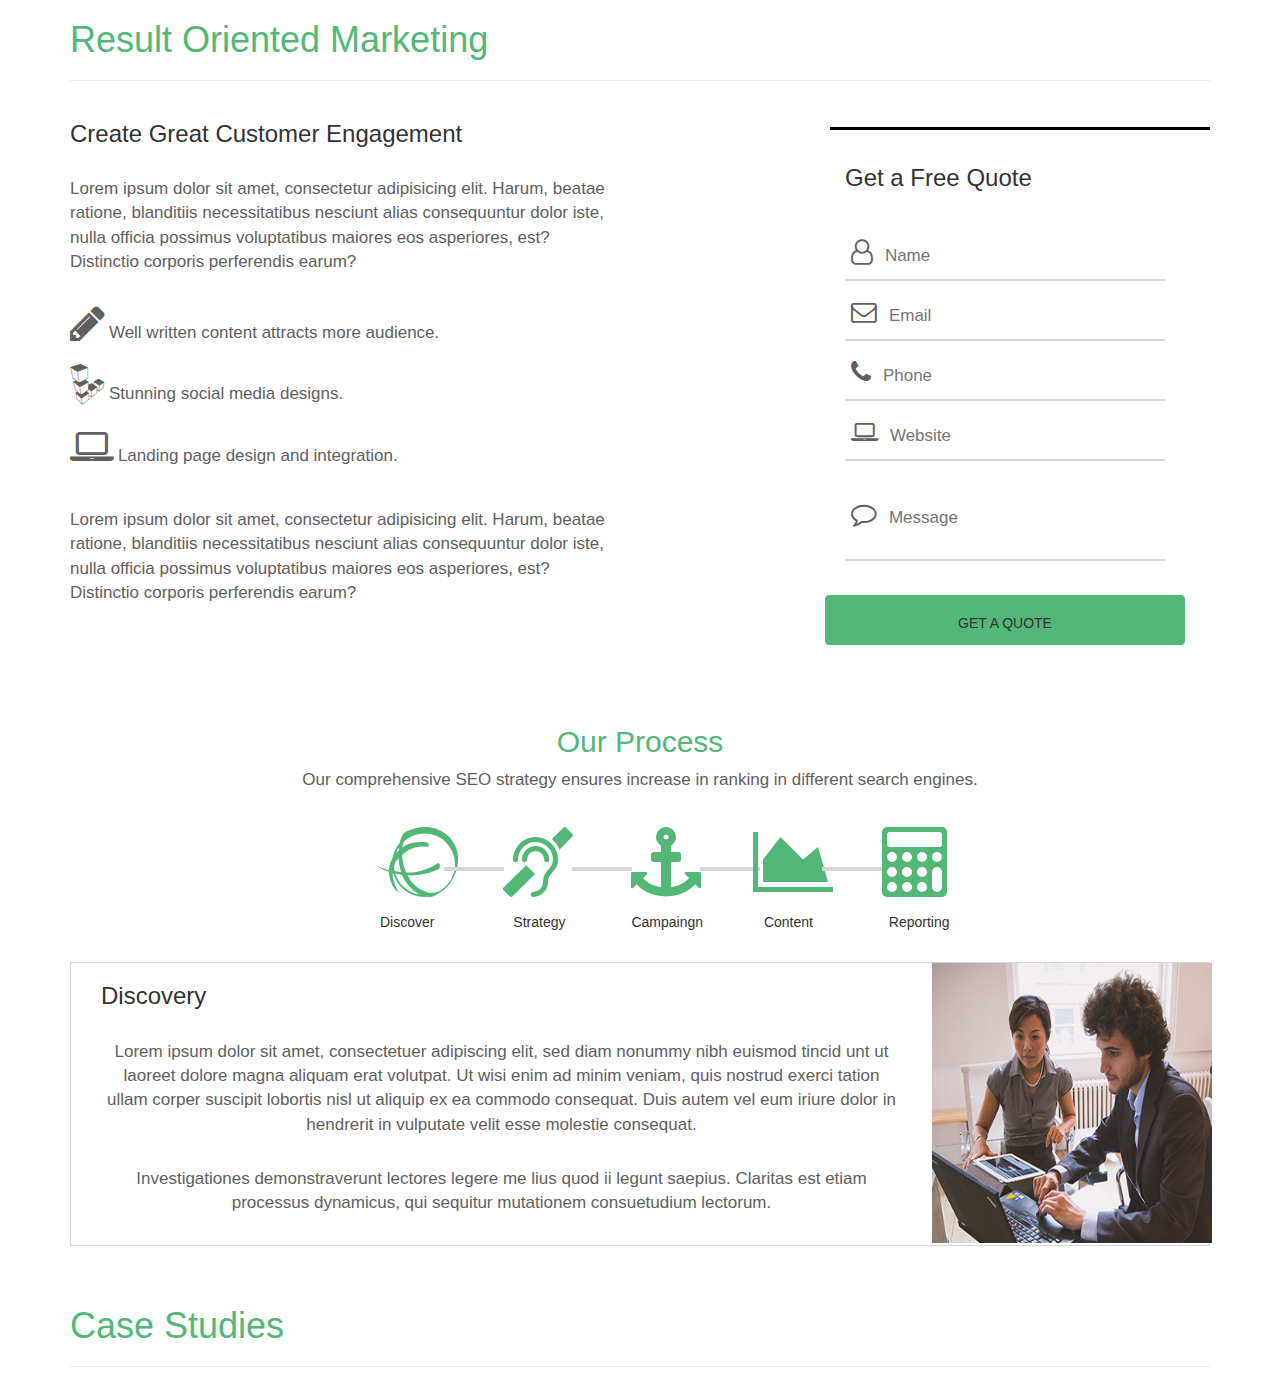
<file: 27.07.2017222/index.html>
<!DOCTYPE html>
<html>
	<head>
		<title></title>
		<link rel="stylesheet" href="https://maxcdn.bootstrapcdn.com/font-awesome/4.7.0/css/font-awesome.min.css">
		<link rel="stylesheet" href="style.css">
		<link rel="stylesheet" href="https://maxcdn.bootstrapcdn.com/bootstrap/3.3.7/css/bootstrap.min.css">
	</head>
	<body>
		<section id="section2">
			<div class="container">
				<h1>Result Oriented Marketing</h1>
				<hr>
				<div class="col-md-6">
					<h3>Create Great Customer Engagement</h3>
					<br>
					<p>Lorem ipsum dolor sit amet, consectetur adipisicing elit. Harum, beatae ratione, blanditiis necessitatibus nesciunt alias consequuntur dolor iste, nulla officia possimus voluptatibus maiores eos asperiores, est? Distinctio corporis perferendis earum?</p>
					<br>
					<span><i class="fa fa-pencil" aria-hidden="true"></i></span>
					<span>Well written content attracts more audience.</span>
					<br>
					<br>
					<span><i class="fa fa-linode" aria-hidden="true"></i></span>
					<span>Stunning social media designs.</span>
					<br>
					<br>
					<span><i class="fa fa-laptop" aria-hidden="true"></i></span>
					<span>Landing page design and integration.</span>
					<br>
					<br>
					<br>
					<p>Lorem ipsum dolor sit amet, consectetur adipisicing elit. Harum, beatae ratione, blanditiis necessitatibus nesciunt alias consequuntur dolor iste, nulla officia possimus voluptatibus maiores eos asperiores, est? Distinctio corporis perferendis earum?</p>
				</div>
				<div class="col-md-4 pull-right">
					<h3 style="margin-top: 35px;">Get a Free Quote</h3>
					<br>
					<div class="name">
						<span><i class="fa fa-user-o" aria-hidden="true"></i></span>
						<span><input type="text" placeholder="Name" ></span>
					</div>
					<div class="email">
						<span><i class="fa fa-envelope-o" aria-hidden="true"></i></span>
						<span><input type="text" placeholder="Email" "></span>
					</div>
					
					<div class="phone">
						<span><i class="fa fa-phone" aria-hidden="true"></i></span>
						<span><input type="text" placeholder="Phone" ></span>
					</div>
					
					<div class="website">
						<span><i class="fa fa-laptop" aria-hidden="true"></i></span>
						<span><input type="text" placeholder="Website" ></span>
					</div>
					
					<div class="message">
						<span><i class="fa fa-comment-o" aria-hidden="true"></i></span>
						<span><input type="text" placeholder="Message"></span>
					</div>
					<button type="submit" class="btn btn-fill full-width">GET A QUOTE<span class="icon-chevron-right"></span></button>
				</div>
			</div>
		</section>
		<section id="section3">
			<div class="container">
				<h2 style="text-align: center; color: #53b778;">Our Process</h2>
				<p>Our comprehensive SEO strategy ensures increase in ranking in different search engines.</p>
				<div class="col-md-11 col-md-offset-2">
					<span style="background: gray;"><div class="slideicon1"><i style="position: absolute; margin-top: -40px; margin-left:100px;" class="fa fa fa-ravelry" aria-hidden="true"></i></div></span>
					<span><div style="position: absolute; margin-left: 165px;" class="border"></div></span>
					<span><div class="slideicon2"><i style="position: absolute; margin-top: -40px; margin-left:220px;" class="fa fa-deaf" aria-hidden="true"></i></div></span>
					<span><div style="position: absolute; margin-left: 27.3%;" class="border"></div></span>
					<span><div class="slideicon3"><i style="position: absolute; margin-top: -40px; margin-left:340px;" class="fa fa-anchor" aria-hidden="true"></i></div></span>
					<span><div style="position: absolute; margin-left: 38.8%;" class="border"></div></span>
					<span><div class="slideicon2"><i style="position: absolute; margin-top: -40px; margin-left:455px;" class="fa fa-area-chart" aria-hidden="true"></i></div></span>
					
					<span><div class="slideicon2"><i style="position: absolute; margin-top: -40px; margin-left:580px;" class="fa fa-calculator" aria-hidden="true"></i></div></span>
					<span><div style="position: absolute; margin-left: 49.4%;" class="border"></div></span>
				</div>
				<div class="span1">
				<span>Discover</span>
				<span style="margin-left: 75px;">Strategy</span>
				<span style="margin-left: 62px;">Campaingn</span>
				<span style="margin-left: 57px;">Content</span>
				<span style="margin-left: 72px;">Reporting</span>
				</div>
				<br>
				<br>
				<div id=slide1 class="col-md-12">
					<div class="col-md-9">
					<h3>Discovery</h3>
					<br>
					<p style="color: #606060;">Lorem ipsum dolor sit amet, consectetuer adipiscing elit, sed diam nonummy nibh euismod tincid unt ut laoreet dolore magna aliquam erat volutpat. Ut wisi enim ad minim veniam, quis nostrud exerci tation ullam corper suscipit lobortis nisl ut aliquip ex ea commodo consequat. Duis autem vel eum iriure dolor in hendrerit in vulputate velit esse molestie consequat.</p>
					<br>
					<p style="color: #606060;">Investigationes demonstraverunt lectores legere me lius quod ii legunt saepius. Claritas est etiam processus dynamicus, qui sequitur mutationem consuetudium lectorum.</p>
					<br>
					</div>
					<div class="col-md-3 pull-right">
						<img style="width: 280px; height: 280px;" src="img/img1.jpg" alt="">
					</div>
				</div>
				<div id="slide2" class="col-md-12">
					<div class="col-md-9">
					<h3>Strategy</h3>
					<br>
					<p style="color: #606060;">Lorem ipsum dolor sit amet, consectetuer adipiscing elit, sed diam nonummy nibh euismod tincid unt ut laoreet dolore magna aliquam erat volutpat. Ut wisi enim ad minim veniam, quis nostrud exerci tation ullam corper suscipit lobortis nisl ut aliquip ex ea commodo consequat. Duis autem vel eum iriure dolor in hendrerit in vulputate velit esse molestie consequat.</p>
					<br>
					<p style="color: #606060;">Investigationes demonstraverunt lectores legere me lius quod ii legunt saepius. Claritas est etiam processus dynamicus, qui sequitur mutationem consuetudium lectorum.</p>
					<br>
					</div>
					<div class="col-md-3 pull-right">
						<img style="width: 280px; height: 280px;" src="img/img2.jpg" alt="">
					</div>
				</div>
				<div id="slide3" class="col-md-12">
					<div class="col-md-9">
					<h3>Campaign</h3>
					<br>
					<p style="color: #606060;">Lorem ipsum dolor sit amet, consectetuer adipiscing elit, sed diam nonummy nibh euismod tincid unt ut laoreet dolore magna aliquam erat volutpat. Ut wisi enim ad minim veniam, quis nostrud exerci tation ullam corper suscipit lobortis nisl ut aliquip ex ea commodo consequat. Duis autem vel eum iriure dolor in hendrerit in vulputate velit esse molestie consequat.</p>
					<br>
					<p style="color: #606060;">Investigationes demonstraverunt lectores legere me lius quod ii legunt saepius. Claritas est etiam processus dynamicus, qui sequitur mutationem consuetudium lectorum.</p>
					<br>
					</div>
					<div class="col-md-3 pull-right">
						<img style="width: 280px; height: 280px;" src="img/img1.jpg" alt="">
					</div>
				</div>
				<div id="slide4" class="col-md-12">
					<div class="col-md-9">
					<h3>Content</h3>
					<br>
					<p style="color: #606060;">Lorem ipsum dolor sit amet, consectetuer adipiscing elit, sed diam nonummy nibh euismod tincid unt ut laoreet dolore magna aliquam erat volutpat. Ut wisi enim ad minim veniam, quis nostrud exerci tation ullam corper suscipit lobortis nisl ut aliquip ex ea commodo consequat. Duis autem vel eum iriure dolor in hendrerit in vulputate velit esse molestie consequat.</p>
					<br>
					<p style="color: #606060;">Investigationes demonstraverunt lectores legere me lius quod ii legunt saepius. Claritas est etiam processus dynamicus, qui sequitur mutationem consuetudium lectorum.</p>
					<br>
					</div>
					<div class="col-md-3 pull-right">
						<img style="width: 280px; height: 280px;" src="img/img2.jpg" alt="">
					</div>
				</div>
				<div id="slide5" class="col-md-12">
					<div class="col-md-9">
					<h3>Reporting</h3>
					<br>
					<p style="color: #606060;">Lorem ipsum dolor sit amet, consectetuer adipiscing elit, sed diam nonummy nibh euismod tincid unt ut laoreet dolore magna aliquam erat volutpat. Ut wisi enim ad minim veniam, quis nostrud exerci tation ullam corper suscipit lobortis nisl ut aliquip ex ea commodo consequat. Duis autem vel eum iriure dolor in hendrerit in vulputate velit esse molestie consequat.</p>
					<br>
					<p style="color: #606060;">Investigationes demonstraverunt lectores legere me lius quod ii legunt saepius. Claritas est etiam processus dynamicus, qui sequitur mutationem consuetudium lectorum.</p>
					<br>
					</div>
					<div class="col-md-3 pull-right">
						<img style="width: 280px; height: 280px;" src="img/img1.jpg" alt="">
					</div>
				</div>
			</div>

		</section>
		<section id="section4">
			<div class="container">
				<h1 style="color: #53b778;">Case Studies</h1>
				<hr>
				<div class="col-md-6"></div>
				<div id="col" class="col-md-6"></div>
			</div>
		</section>
		<script
		src="https://code.jquery.com/jquery-3.2.1.js"
		integrity="sha256-DZAnKJ/6XZ9si04Hgrsxu/8s717jcIzLy3oi35EouyE="
		crossorigin="anonymous"></script>
		<script src="scrpit.js"></script>
	</body>
</html>
</file>
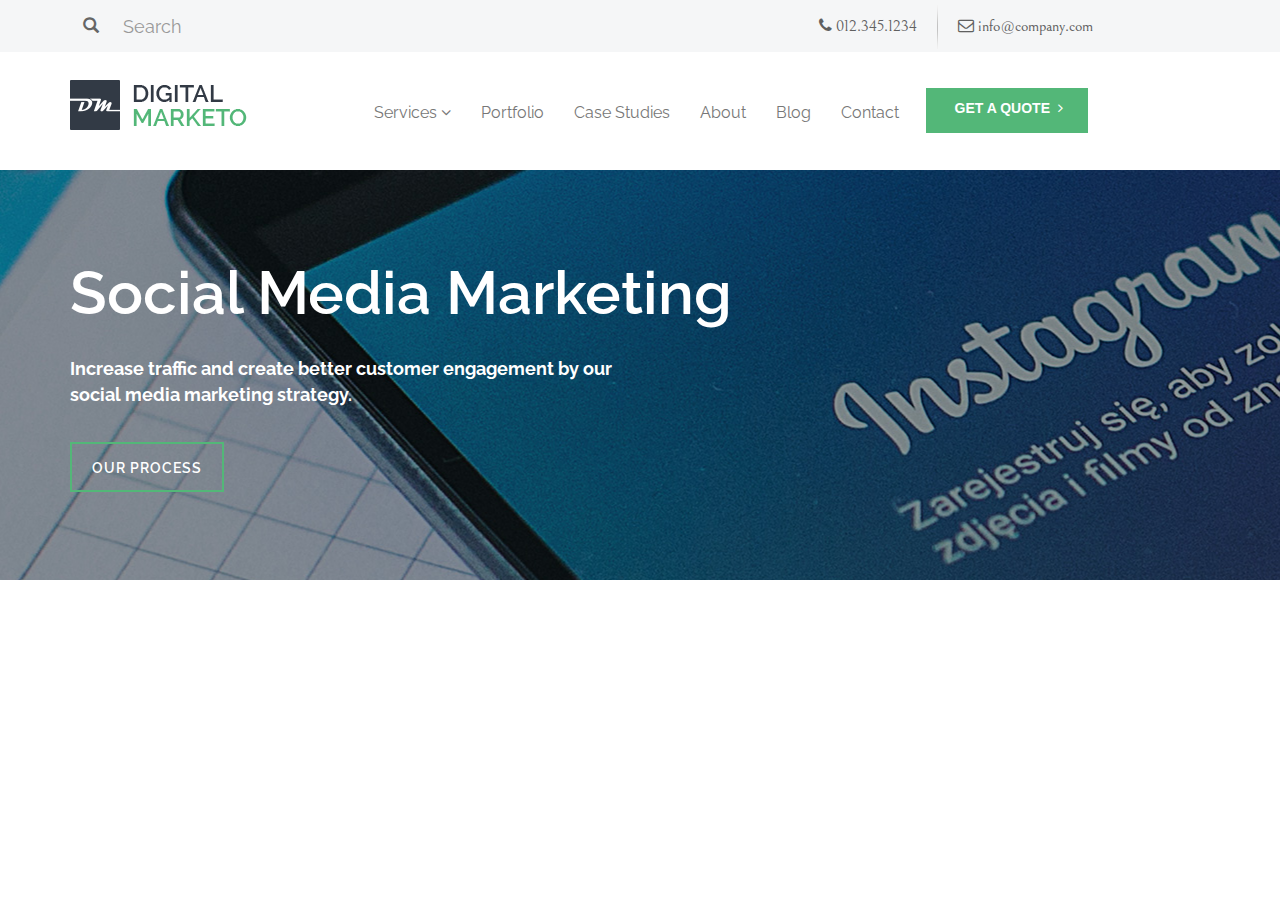
<file: Digital Marketo/index.html>
<!DOCTYPE html>
<html>
<head>
	<title>Digital Marketo</title>
	<link href="https://fonts.googleapis.com/css?family=Raleway" rel="stylesheet">
	<link href="https://fonts.googleapis.com/css?family=Bellefair" rel="stylesheet">
	<link rel="stylesheet" href="https://maxcdn.bootstrapcdn.com/bootstrap/3.3.7/css/bootstrap.min.css">
	<link rel="stylesheet" href="https://maxcdn.bootstrapcdn.com/font-awesome/4.7.0/css/font-awesome.min.css">
	<link rel="stylesheet" href="css/style.css">

</head>
<body>

<!-- ========================================== -->

<header id="top">
	<div class="container">
		<div class="row">
			<div class="col-md-6">
    		 <div id="custom-search-input">
                <div class="input-group col-md-12">
                     <span class="input-group-btn">
                        <button class="btn" type="button">
                            <i class="glyphicon glyphicon-search"></i>
                        </button>
                    </span>
                    <input type="text" class="form-control input-lg" placeholder="Search" />
                </div>
            </div>
        </div>

<!-- ======================================= -->

	<div class="col-lg-5 col-md-5 col-sm-6 col-xs-12">
		<ul class="pull-right header-right">
			<li><a href="tel:012.345.12.34"><i class="fa fa-phone" aria-hidden="true"></i>&nbsp;<span>012.345.1234</span></a></li>
			<li><img src="images/separator.png" alt="separator" class="img-responsive"></li>
			<li><a href="mailto:info@company.com"><i class="fa fa-envelope-o" aria-hidden="true"></i>&nbsp;<span>info@company.com</span></li>
		</ul>
		</div>
	</div>
</header>

<!-- ============================================ -->

<div id="navbar-main" class="navbar main-menu" style="margin-top: 1%; margin-bottom: -2.5%;">
	<div class="container">
		<div class="navbar-header">
		<a class="navbar-brand" href="index.html">
		<img src="images/logo.png" alt="Brand" class=" img-responsive">
		</a>
		</div>
		<nav class="navbar navbar-default">
			<ul class="nav navbar-nav navbar-right">
				<li class="dropdown">
					<a href="#" data-toggle="dropdown" class="dropdown-toggle">Services&nbsp;<i class="fa fa-angle-down" aria-hidden="true"></i></a>
				</li>
				<li><a href="#">Portfolio</a></li>
				<li><a href="#">Case Studies</a></li>
				<li><a href="#">About</a></li>
				<li><a href="#">Blog</a></li>
				<li><a href="#">Contact</a></li>&nbsp;&nbsp;&nbsp;<div class="buttonNav">GET A QUOTE&nbsp;&nbsp;<i class="fa fa-angle-right" aria-hidden="true"></i></div>				
			</ul>			
		</div>		
	</div>
</nav>

<!-- =========================================== -->

<section id="bannerSocial" class="bannerSocial">
	<div class="container">
		<div class="bannerTxt">
			<h1>Social Media Marketing</h1>
			<p>Increase traffic and create better customer engagement by our
			<br> social media marketing strategy.</p>
			<a href="#process-tab" class="medium-btn2 btn btn-nofill page-scroll">OUR PROCESS</a> </div>
	</div>
</section>

<!-- ======================================= -->



</body>
</html>
</file>
<file: 08.07.2017 HalcyonDays/css/style.css>
html {
    -webkit-font-smoothing: antialiased;
    text-shadow: 1px 1px 1px rgba(0, 0, 0, 0.004);
}

body{
    margin:0;
}

.full{
    width:100%;
}
.normal{
    width:1100px;
    margin:0 auto;
}
.sectionPadding{
    padding:100px 0px;
}
.clear{
    clear:both;
}

.text-center {
    text-align: center;
}


/*Ana səhfədəki şəkil */

#home{
    height:600px;
    background:url(../images/hero-bg.jpg);
    background-size:cover;
}
#home .content{
    margin-top: 1%;
    margin-left: 1%;
}

/*Ana səhfədəki textlər və button*/
#home .content div:first-child{
    margin-left: 93%;
    margin-top: -1%;
}

#home .content div:first-child a{
    text-decoration: none;
    color: black;
}

#home .content div:last-child{
    text-align:center;
}

#home .content div:last-child h1{
    margin-top:120px;
    margin-bottom:-15px;
    font-size: 40px;
    font-family: 'Varela Round', sans-serif;
    letter-spacing: 12px;
    color: #353535;
    font-weight: 500;
    line-height: 1.1;
        margin-left: 2%;
    display: inline-block;
}
#home .content div:last-child h1 span{
    color:darkgray;
}
#home .content div:last-child p{
    font-size: 14px;
    color: #a1a9b0;
    word-spacing: 4px;
    font-family: 'Open Sans', sans-serif;
    margin-top: 1.7%;
    margin-bottom: 25px;

}
#home .content div:last-child button{
    padding: 16px;
    border-radius: 5px;
    background: rgba(61, 201, 179, 1);
    box-shadow: 0px 3px 0px 0px #309383;
    font-weight: bold;
    color: #fff;
    text-transform: uppercase;
    letter-spacing: 1px;
    display: inline-block;
    border:none;
    
}

#home .content div:last-child button a{
    margin-left: 5px;
    text-decoration: none;
    color: white;
    font-family: 'Varela Round', sans-serif;
    font-size: 14px;
    line-height: 1.42857143;
             
  }

#home .content div:last-child button:hover{
                
    transition: all .5s;
    background:rgb(138,222,209);
  }


  /*Intro Hissəsi */

#intro{
    background:#f3f5f8;
    font-family: 'Varela Round', sans-serif;
    height: 192px;
}
#intro .intro-text{
    text-align:center;
}

#intro .intro-text h1{
    font-size: 15px;
    text-transform: uppercase;
    color: #353535;
    letter-spacing: 1px;
    font-weight: bold;
    
}

#intro .intro-text p{
    color: #8c9398;
    word-spacing: 1px;
    line-height: 25px;
    font-size: 14px;
    text-align: center;
    margin-left: 22%;
    margin-right: 22%;
    margin-top: 4%;    
}

#intro .intro-text p>a{
    text-decoration: none;
    color: black; 
}


#services{

}
#services .content {
    text-align: center;
    font-family: 'Varela Round', sans-serif;
    margin-top: 10%;
}

.serviceItems div{
    width:calc(33.33% - 30px);
    margin:15px;
    float:left;
    font-family: 'Varela Round', sans-serif;

}
.serviceItems div>span{
    padding:60px;
    /*border-radius:100%;
    background:aqua;*/
    display: inline-block;
}

#services .content h1{
    font-size: 15px;
    text-transform: uppercase;
    color: #353535;
    letter-spacing: 1px;
    font-weight: bold;
    font-family: 'Varela Round', sans-serif;
    margin-top: -11%;
}

#services .content p{
    width: 96%;
    color: #8c9398;
    word-spacing: 1px;
    line-height: 25px;
    font-size: 14px;
    
}

.serviceItems div span i{
    color:white;
    height: 175px;
    width: 175px;
    line-height: 175px;
    max-width: 100%;
    background: #3dc9b3;
    border-radius: 50%;
    display: block;
    color: #fff;
    font-size: 55px;
    text-align: center;
    vertical-align: middle;
    position: relative;
    margin: 0 0 50px 0;
    text-shadow: 1px 1px 1px rgba(0, 0, 0, 0.004);
    text-shadow: rgb(55, 181, 161) 1px 1px, 
    rgb(55, 181, 161) 2px 2px, 
    rgb(55, 181, 161) 3px 3px, 
    rgb(55, 181, 161) 4px 4px, 
    rgb(55, 181, 161) 5px 5px, 
    rgb(55, 181, 161) 6px 6px, 
    rgb(55, 181, 161) 7px 7px, 
    rgb(55, 181, 161) 8px 8px, 
    rgb(55, 181, 161) 9px 9px, 
    rgb(55, 181, 161) 10px 10px, 
    rgb(55, 181, 161) 11px 11px, 
    rgb(55, 181, 161) 12px 12px, 
    rgb(55, 182, 162) 13px 13px, 
    rgb(55, 183, 163) 14px 14px, 
    rgb(56, 184, 164) 15px 15px, 
    rgb(56, 185, 165) 16px 16px, 
    rgb(56, 186, 166) 17px 17px, 
    rgb(57, 187, 167) 18px 18px, 
    rgb(57, 188, 168) 19px 19px, 
    rgb(57, 189, 169) 20px 20px, 
    rgb(58, 191, 170) 21px 21px, 
    rgb(58, 192, 171) 22px 22px, 
    rgb(58, 193, 172) 23px 23px, 
    rgb(59, 194, 173) 24px 24px, 
    rgb(59, 195, 174) 25px 25px, 
    rgb(59, 196, 175) 26px 26px, 
    rgb(60, 197, 176) 27px 27px, 
    rgb(60, 198, 177) 28px 28px, 
    rgb(60, 199, 178) 29px 29px, 
    rgb(61, 201, 179) 30px 30px;
}
.serviceItems div>hr{
    width:50px;
    height:5px;
    background:#3dc9b3;
    border:none;
}

.phone-container {
    width: 100%;
    height: 650px;
}

.phone-container .iphone {
    width: 50%;
    margin-top: 120px;
    background: #f3f5f8;
    background: url(../images/iphone-bg.png) no-repeat center center;
    background-position: 200px 10px;
    float: left;
    height: 100%;
       
}

.sliderText {
    width: 50%;
    background: #fff;
    float: right;
    margin-top: 7%;
    display: inline-block;
    overflow: hidden;

}
.sliderText1 {
    width: 2000px;
    height: 500px;
    background: white;
}

.servicesSlider{
    width: 675px;
    position: relative;
    display: inline-block;
    left: 0;
    transition: 0.4s ease;
}

.servicesSlider2{
    width: 675px;
    left: 0px;
    display: inline-block;
    position: relative;
    transition: 0.4s ease;
}

.servicesSlider h1 {
    font-size: 15px;
    text-transform: uppercase;
    color: #353535;
    letter-spacing: 1px;
    font-family: 'Varela Round', sans-serif;
    background: url(../images/h1-bg.png) no-repeat center bottom;
    padding-bottom: 30px;
    font-weight: bold;
    text-align: center;
    margin-top: 2%;
}

.servicesSlider p {
    text-align: center;
    font-family: 'Varela Round', sans-serif;
    color: #8c9398;
    word-spacing: 1px;
    line-height: 25px;
    font-size: 14px;
    margin: 2%;
}


.servicesSlider2 h1 {
    font-size: 15px;
    text-transform: uppercase;
    color: #353535;
    letter-spacing: 1px;
    font-family: 'Varela Round', sans-serif;
    background: url(../images/h1-bg.png) no-repeat center bottom;
    padding-bottom: 30px;
    font-weight: bold;
    text-align: center;
    margin-top: 9%;
}

.servicesSlider2 p {
    text-align: center;
    font-family: 'Varela Round', sans-serif;
    color: #8c9398;
    word-spacing: 1px;
    line-height: 25px;
    font-size: 14px;
    margin: 2%;
}

/*Iphondan sonraki background sehfesi*/
.swag {
    width: 100%;
    margin-top: 31.5%;
    background: url(../images/plants-bg.jpg);
    height: 300px;
    background-repeat: no-repeat;
    background-attachment: fixed;
    background-size: cover;
    color: white;
    background-color: rgb(0,0,0);
    align-items:center;

}

.swagContainer {
    width: 1170px;
    height: 299px;
    margin-right: auto;
    margin-left: auto;
    padding-left: 63px;
    padding-right: 15px;
}

.text-swag {
    text-align: center;
    font-family: 'Varela Round', sans-serif;
}

.text-swag h1 {
    color: #fff;
    font-size: 40px;
    text-transform: uppercase;
    letter-spacing: 5px;
    padding-top: 6.5%;
    font-family: inherit;
    font-weight: 500;
    line-height: 1.1;
}

.text-swag span {
    display: block;
    font-size: 25px;
    margin-top: 20px;
    letter-spacing: 5px;
    font-family: inherit;
    font-weight: 500;
    line-height: 1.1;
}

.down-btn {
    width: 40px;
    height: 40px;
    border-radius: 50%;
    background: rgba(61, 201, 179, 0.8);
    display: inline-block;
    margin: 10px auto 20px;
    color: white;
    font-size: 16px;
    line-height: 40px;
    text-align: center;
    margin-top: 4%;
    margin-left: 48%;
    
}

.down-btn a {
    color: white;
    font-family: 'Varela Round', sans-serif;

}

.down-btn:hover{
                
    transition: all .5s;
    background:rgb(92, 210, 191);
  }

  /**/
.portfolio {
    width: 1170px;
    height:565px;

}

.portfolio-images {
    width: 1170px;
    height: 258px;
    margin-top: 8%;
}

.portfolio img {
    width: 360px;
    height: 222.22px;
    margin: 10px;
}

.portfolio-text {
    width: 32%;
    height: 47px;
    margin-left: -7px;
}

.portfolio-text h2{
    font-size: 15px;
    text-align: center;
    color: #353535;
    text-transform: uppercase;
    font-weight: bold;
    font-family: 'Varela Round', sans-serif;
    margin-top: 12%;

}

.portfolio-text h2::after {
    content: " ";
    border: solid 2px #3dc9b3;
    display: block;
    width: 35px;
    margin: 22px;
    margin-left: 45%;
    
}

.portfolio-text p {
    color: #8c9398;
    text-align: center;
    word-spacing: 1px;
    line-height: 25px;
    font-size: 14px;
    display: block;
    font-family: 'Varela Round', sans-serif;
    margin: 3%;
}

.portfolio-text2 {
    width: 32%;
    height: 10%;
    display: inline-block;
    margin-left: 66%;
}

.portfolio-text2 h2{
    font-size: 15px;
    text-align: center;
    color: #353535;
    text-transform: uppercase;
    font-weight: bold;
    font-family: 'Varela Round', sans-serif;
    margin-top: -12%;

}

.portfolio-text2 h2::after {
    content: " ";
    border: solid 2px #3dc9b3;
    display: block;
    width: 35px;
    margin: 22px;
    margin-left: 45%;
    
}

.portfolio-text2 p {
    color: #8c9398;
    text-align: center;
    word-spacing: 1px;
    line-height: 25px;
    font-size: 14px;
    display: block;
    font-family: 'Varela Round', sans-serif;
    margin: 3%;
}

.portfolio-text3 {
    width: 32%;
    height: 10%;
    margin-left: 381px;
    margin-top: -183px;
}

.portfolio-text3 h2{
    font-size: 15px;
    text-align: center;
    color: #353535;
    text-transform: uppercase;
    font-weight: bold;
    font-family: 'Varela Round', sans-serif;
    margin-top: 12%;

}

.portfolio-text3 h2::after {
    content: " ";
    border: solid 2px #3dc9b3;
    display: block;
    width: 35px;
    margin: 22px;
    margin-left: 45%;
    
}

.portfolio-text3 p {
    color: #8c9398;
    text-align: center;
    word-spacing: 1px;
    line-height: 25px;
    font-size: 14px;
    display: block;
    font-family: 'Varela Round', sans-serif;
    margin: 3%;
}

.ignite {
    margin-top: 43%;
    width: 100%;
    height:210px;
    

}

.ignite-container {
    height: 100%;
    background-color: #242830;
    
}

.ignite-btn {
    display: inline-block;
    padding: 25px 40px;
    color: #fff;
    border: solid 1px #fff;
    text-transform: uppercase;
    font-size: 14px;
    font-weight: bold;
    letter-spacing: 1px;
    text-decoration: none;
    font-family: 'Varela Round', sans-serif;
    margin-left: 42.5%;
    margin-top: 70px;   
}

.ignite-btn a {
      
    border: solid 1px #fff;
    font-weight: bold;
    padding: 25px 40px;
    
}

.ignite-btn:hover{
    transition:
    background: #3DC9B3;
    border: 1px solid #3DC9B3;
    transition: color 0.4s, border 0.4s;
    color: #3DC9B3;

}
/*----------------------------------------------------------*/

#team{
    margin-top: -10%;
    height: 780px;
}
#team .team-container {
    text-align: center;
    font-family: 'Varela Round', sans-serif;
    margin-top: 10%;
}

.teamItems div{
    width:calc(33.33% - 30px);
    margin:15px;
    float:left;
    font-family: 'Varela Round', sans-serif;

}
.teamItems div>span{
    padding:60px;
    display: inline-block;
}

#team .team-container h1{
    font-size: 15px;
    text-transform: uppercase;
    color: #353535;
    letter-spacing: 1px;
    font-weight: bold;
    font-family: 'Varela Round', sans-serif;
    margin-top: 2%;
}

#team .team-container p{
    width: 96%;
    color: #8c9398;
    margin-top: 6%;
    word-spacing: 1px;
    line-height: 25px;
    font-size: 15px;
    
}

.teamItems div>hr{
    margin-top: 6%;
    width:50px;
    height:5px;
    background:#3dc9b3;
    border:none;
}

.teamItems div>ul{
    border-radius: 50%;
    /*color: black;*/
    list-style: none;
    margin: 0;
    padding: 0;
    display: flex;
}

.teamItems div>ul{
    border-radius: 50%;
    color: black;
    display: flex;
}


.fa-facebook {
    background: #3B5998;
    color: white;
}

.fa-vine {
  background: #00b489;
  color: white;
}

.fa-linkedin {
  background: #007bb5;
  color: white;

  }


.fa {
    margin-top: 3%;
    padding: 10px;
    font-size: 18px;
    width: 16px;
    border-radius: 50%;
    text-align: center;
    text-decoration: none;
}

.fa:hover {
    opacity: 0.6;


}

/*----------------------------------*/

.subscribe {
    width: 100%;
    height: 400px;
    background: url(../images/keyboard-bg.jpg) no-repeat center center;
    background-size: cover;
    background-attachment: fixed;
    
}

.sub-container {
    width: 1100px;
}

.subscribe h1 {
    color: #fff;
    margin-bottom: 40px;
    font-family: 'Varela Round', sans-serif;
}

.subscribe h1 span {
    display: block;
    font-size: 16px;
    text-transform: uppercase;
    font-weight: bold;
    margin-top: 4px;
    letter-spacing: 1px;
    text-align: center;
}

.subscribe i {
    text-align: center;
    text-transform: uppercase;
    font-size: 28px;
    margin-top: 7%;
   
}

.form {
    margin: 0;
}


.subscribe input[type=text] {
    background-color: rgba(255, 255, 255, 0.1);
    border: solid 1px #fff;
    padding: 20px;
    width: 20%;
    color: #fff;
}

.subscribe input[type=submit] {
    background: rgba(61, 201, 179, 0.5);
    border: solid 1px rgba(61, 201, 179, 0.5);
    padding: 20px;
    color: #fff;
    text-transform: uppercase;
    letter-spacing: 1px;
    -webkit-transition: all 0.5s ease;
    -webkit-appearance: button;
    cursor: pointer;
    align-items: flex-start;
    text-align: center;
    line-height: normal;
    vertical-align: baseline;
    font-family: 'Varela Round', sans-serif;
    font-size: 14px;
    
}

        .subscribe input[type=submit]:hover {
            transition: color 0.4s;
            background: #3DC9B3;
        }

.content {
    margin-right: auto;
    margin-left: auto;
    padding-left: 15px;
    padding-right: 15px;
    
}

.row h1 {
    font-size: 15px;
    text-transform: uppercase;
    color: #353535;
    letter-spacing: 1px;
    font-family: 'Varela Round', sans-serif;
    background: url(../images/h1-bg.png) no-repeat center bottom;
    padding-bottom: 30px;
    font-weight: bold;
}

.contact-details {
    margin: 70px 0;
}

.up-btn {
    width: 50px;
    height: 50px;
    -webkit-border-radius: 50%;
    background: rgba(61, 201, 179, 0.5);
    font-size: 18px;
    line-height: 46px;
    position: absolute;
    margin-top: -8.1%;
    left: 0;
    right: 0;
    margin-left: auto;
    margin-right: auto;
}

.up-btn a {
    color: white;
    font-family: 'Varela Round', sans-serif;

}

.up-btn:hover{
                
    transition: all .5s;
    background:rgb(92, 210, 191);
  }

.light-box1 {
    width: 23.333333%;
    background-color: #fff;
    -webkit-box-shadow: 0px 3px 0px 0px #f0f2f4;
    -moz-box-shadow: 0px 3px 0px 0px #f0f2f4;
    box-shadow: 0px 3px 0px 0px #f0f2f4;
    padding: 20px 0;
    text-align: center;
    float: left;
    margin-left: 10%;
    margin-right: -4%;
    
}

.light-box1 i{
    color: black;
}

.light-box2 {
    width: 23.333333%;
    background-color: #fff;
    -webkit-box-shadow: 0px 3px 0px 0px #f0f2f4;
    -moz-box-shadow: 0px 3px 0px 0px #f0f2f4;
    box-shadow: 0px 3px 0px 0px #f0f2f4;
    padding: 20px 0;
    text-align: center;
    float: left;
    margin-left: 9%;
    margin-right: -4%;
    
}

.light-box3 {
    width: 23.333333%;
    background-color: #fff;
    -webkit-box-shadow: 0px 3px 0px 0px #f0f2f4;
    -moz-box-shadow: 0px 3px 0px 0px #f0f2f4;
    box-shadow: 0px 3px 0px 0px #f0f2f4;
    padding: 20px 0;
    text-align: center;
    float: left;
    margin-left: 9%;
    margin-right: -4%;
    
}

.light-box1 h2 {
    margin: -2%;
}

.light-box2 h2 {
    margin: -2%;
}

.light-box3 h2 {
    margin: -2%;
}

.box-hover {
    transition: all 500ms ease-in-out;
    -webkit-transition: all 500ms ease-in-out;
    font-family: 'Varela Round', sans-serif;
}

.light-box h2{
    font-size: 20px;

}

.light-box3 a{
    text-decoration: none;
    color: #8c9398;

}

.light-box3 a:hover{
     color: #3dc9b3;
}

.light-box1, .light-box2 p{
     color: #8c9398;
}

.contact-details h2 span {
    display: block;
    color: #3dc9b3;
    text-transform: uppercase;
    letter-spacing: 1px;
    font-size: 14px;
    margin-top: 15px;
}

h2::after {
    content: " ";
    border: solid 2px #3dc9b3;
    display: block;
    width: 35px;
    margin: 25px auto;
}

.contact-wrap {
    position: relative;
}

.dark-bg {
    background: #f3f5f8;
}

.social-icon {
    margin-top: 19%;
    margin-left: 0%;
}

.content-icon .fa {
    margin-top: 3%;
    padding: 10px;
    font-size: 18px;
    width: 16px;
    border-radius: 50%;
    text-align: center;
    text-decoration: none;
}

.content-icon .fa:hover {
    opacity: 0.6;

}

footer {
    background-color: #242830;
    padding: 40px 0 30px; 
    font-family: 'Varela Round', sans-serif;
}

.container-footer {
    width: 1100px;
}

.row {
    margin-left: -15px;
    margin-right: -15px; 
}

.col-md-6 {
    width: 50%;
}

.col-md-6 p {
    color: white;
    word-spacing: 1px;
    line-height: 25px;
    font-size: 14px;
    margin-right: -140%;
    margin-top: -7%;
}

ul.legals {
    list-style: none;
    color: #fff;
    line-height: 25px;
    margin-left: 30%;
    font-size: 14px;
}

.legals {
    text-align: left;
}

menu, ol, ul {
    padding: 0 0 0 40px;
}

dl, menu, ol, ul {
    margin: 1em 0;
}

footer a {
    color: #a1a9b0;
    text-decoration: none;
}

footer a:hover {
    transition: all .5s;
    color: rgb(92, 210, 191);
}

ul.legals li::after {
    content: " |";
}

ul.legals li {
    display: inline-block;
}



.credit {
    text-align: right;
}
</file>
<file: 26.07.2017/style.css>
body{
	margin: 0 auto;
}

.background{
width: 100%;
margin-left: 1%;
margin-top: 1%;
background: url(img/intro-bg.jpg);
height:700px;
background-size: cover;
align-items: center;
}

.container-fluid{
	height: 100px;
}

li a{
	text-transform: uppercase;
    color: #d2e4da;
    font-size: 15px;
    font-weight: 400;
    letter-spacing: 1px;
    padding: 8px 2px;
    border-radius: 0;
    margin: 9px 20px 0 20px;
}


#green {
	margin-top: 5%;
	    font-size: 26px;
    font-weight: 600;
    color: #eee;
}


#h1{
	padding-top: 220px;
	   color: #fff;
    font-size: 64px;
    font-weight: 700;
    letter-spacing: -1px;
    margin-top: 0;
    margin-bottom: 10px;
}

#p1{

    padding-left: 100px;
    padding-right: 30px;
	color: #fff;
    font-size: 19px;
    margin-top: 20px;
    line-height: 28px;
    margin-bottom: 40px;
}

#home button{
font-size: 1.5em;
}


#section2 hr{
	    height: 2px;
    width: 70px;
    text-align: center;
    position: relative;
    background: #1E7A46;
    margin: 0 auto;
    margin-bottom: 20px;
    border: 0;
    margin-left: 2px;

}



#section2{
	background: #dce0e8;
	padding-top: 100px;
}

#section2 p{

    font-size: 16px;
}

.btn{
	    text-transform: uppercase;
    color: #fff;
    background-color: #1E7A46;
    border-bottom: 4px solid #1b6d3f;
    padding: 14px 20px;
    letter-spacing: 1px;
    margin: 0;
    font-size: 17px;
    font-weight: 400;
    border-radius: 4px;
    margin-top: 20px;
    transition: all 0.3s;
}

#section2 img{
	height: 400px;
	margin-bottom: 5%;
}


#section3{
	padding-top: 100px;
}

#section3  hr{
	    height: 2px;
    width: 70px;
    text-align: center;
    position: relative;
    background: #1E7A46;
    margin: 0 auto;
    margin-bottom: 20px;
    border: 0;

}
#section6  hr{
	    height: 2px;
    width: 70px;
    text-align: center;
    position: relative;
    background: #1E7A46;
    margin: 0 auto;
    margin-bottom: 20px;
    border: 0;

}
#section7  hr{
	    height: 2px;
    width: 70px;
    text-align: center;
    position: relative;
    background: #1E7A46;
    margin: 0 auto;
    margin-bottom: 20px;
    border: 0;

}

.item{
	width: 30%;
	margin: 15px;
	background: white;
	height: 400px;
	float: left;
}

.item img{
	width: 100%;
	height: 220px;
	border-radius: 30px;
	border-bottom-left-radius: 0px;
}

#section4{
	background: #dce0e8;
	padding-top: 100px;
}

#section4 hr{
	    height: 2px;
    width: 70px;
    text-align: center;
    position: relative;
    background: #1E7A46;
    margin: 0 auto;
    margin-bottom: 20px;
    border: 0;

}

#section4 li{
	padding: 20px;
	display: inline-block;
	margin: 30px;
	border-radius: 3px;
}

#section4 li:hover{


    background-color: #1E7A46;
}

.item1{
	width: 23%;
	height: 270px;
	float: left;
	background: green;
	margin: 10px;
}
.itemslide1{
	width: 100%;
	background: #dce0e8;
}

.itemslide img{
	width: 100%;
	height: 270px;
}

.itemslide2{
	width: 100%;
	margin-left: 1.6%;
	display: none;
}

.item11{
	width: 23%;
	height: 270px;
	float: left;
	margin: 10px;
}

.itemslide2 img{
	width: 100%;
	height: 270px;
}


.item111{
	width: 23%;
	height: 270px;
	float: left;
	margin: 10px;
	background: green;
}

.itemslide3 img{
	width: 100%;
	height: 270px;
}


.itemslide3{
	width: 100%;
	margin-left: 1.6%;
	display: none;
}


.item1111{
	width: 23%;
	height: 270px;
	float: left;
	margin: 10px;
	background: green;
}

.itemslide4 img{
	width: 100%;
	height: 270px;
}


.itemslide4{
	width: 100%;
	margin-left: 1.6%;
	display: none;
}

#section6{
	margin-top: 60%;
}


#section6 p{
	    color: #666;
    font-weight: 400;
    line-height: 32px;
}


.btn1{
	margin-left: -36%;
	margin-top:20%;
	cursor: pointer;
	width:12px;
	height: 12px;
	background: green;
	border-radius: 50px;
	display: inline-block;
}
.btn2{
	cursor: pointer;
	width:12px;
	height: 12px;
	background: green;
	border-radius: 50px;
	display: inline-block;
}

.btn3{
	cursor: pointer;
	width:12px;
	height: 12px;
	background: green;
	border-radius: 50px;
	display: inline-block;
}

.btn4{
	cursor: pointer;
	width:12px;
	height: 12px;
	background: green;
	display: inline-block;
	border-radius: 50px;
}


.paragslide{
	width: 6399px;
	height: 200px;
	background: red;
}


.parag1{
	position: relative;
	display: inline-block;
}
.parag2{
	position: relative;
	display: inline-block;
}

.parag3{
	position: relative;
	display: inline-block;
}

.parag4{
	position: relative;
	display: inline-block;
}

.background2{
width: 100%;
margin-left: 1%;
margin-top: 1%;
background: url(img/quote-bg.jpg);
height:250px;
background-repeat: no-repeat;
background-attachment: fixed;
background-size: cover;
color: white;
background-color: rgb(0,0,0);
align-items: center;
}

.background2 h1{
	text-align: center;
	padding-top: 110px;
	    color: #fff;
    font-weight: 400;
    margin: 0;
}

.backgorund2 p{

	    color: #666;
    font-weight: 400;
    line-height: 32px;

}

.text1 input{
	margin-left: 60px;
	width: 500px;
	height: 30px;
}

	.text2 input{
	width: 500px;
	height: 30px;

}

.text1{
	display: inline-block;
}

.text2{
	display: inline-block;
}

.text3 input{
	margin-top: 50px;
	margin-left: 60px;
	width: 1000px;
	height: 100px;

}
</file>
<file: 27.07.2017/style.css>
body{
margin: 0 auto;
}
#section2 h1{
color: #53b778;
}
#section2 .col-md-6{
margin-left: -15px;
}
#section2 p	{
color: #606060;
font-size: 17px;
}
#section2 span i{
font-size: 2.4em;
color: #606060;
}
#section2 span	{
color: #606060;
font-size: 17px;
}
.div1{
height: 300px;
background: red;
}
#section2 .col-md-4{
margin-top: 26px;
border-top: 3px solid black;
}
#section2 .name{
width: 320px;
height: 60px;
border-bottom: 2px solid #d5d5d5;
}
#section2  .name span i{
margin-left: 6px;
margin-top: 10px;
font-size: 1.5em;
color: #606060;
}
#section2  .name span input{
border: 0px;
margin-left: 6px;
width: 270px;
margin-top: 22px;
}
#section2 .email{
width: 320px;
height: 60px;
border-bottom: 2px solid #d5d5d5;
}
#section2  .email span input{
border: 0px;
margin-left: 6px;
width: 270px;
margin-top: 22px;
}
#section2 .email{
width: 320px;
height: 60px;
border-bottom: 2px solid #d5d5d5;
}
#section2  .email span i{
margin-left: 6px;
margin-top: 10px;
font-size: 1.5em;
color: #606060;
}
#section2 .phone{
width: 320px;
height: 60px;
border-bottom: 2px solid #d5d5d5;
}
#section2  .phone span i{
margin-left: 6px;
margin-top: 10px;
font-size: 1.5em;
color: #606060;
}
#section2  .phone span input{
border: 0px;
margin-left: 6px;
width: 270px;
margin-top: 10px;
margin-top: 22px;
}
#section2 .website{
width: 320px;
height: 60px;
border-bottom: 2px solid #d5d5d5;
}
#section2  .website span i{
margin-left: 6px;
margin-top: 10px;
font-size: 1.5em;
color: #606060;
}
#section2  .website span input{
border: 0px;
margin-left: 6px;
width: 270px;
margin-top: 22px;
}
#section2 .website{
width: 320px;
height: 60px;
border-bottom: 2px solid #d5d5d5;
}
#section2  .website span i{
margin-left: 6px;
margin-top: 10px;
font-size: 1.5em;
color: #606060;
}
#section2  .website span input{
border: 0px;
margin-left: 6px;
width: 270px;
}
#section2 .message{
width: 320px;
height: 100px;
border-bottom: 2px solid #d5d5d5;
}
#section2  .message span i{
margin-left: 6px;
margin-top: 10px;
font-size: 1.5em;
color: #606060;
}
#section2  .message span input{
border: 0px;
margin-left: 6px;
width: 270px;
height: 70px;
margin-top: 22px;
}



#section2 button{
display: block;
margin-top: 34px;
margin-left: -20px;
max-width: 360px;
width: 360px;
height: 50px;
padding: 15px 20px;
background: #53b778;
border-color: #53b778;
}
#section2 button:hover{

background: white;
color: #53b778;
transition:0.4s ease;

}
#section3{
padding-top: 60px;
}
#section3 p	{
color: #606060;
font-size: 17px;
text-align: center;
}
.border{
margin-left: 1%;
width: 60px;
height: 4px;
background: #d5d5d5;
}
#section3 i{
font-size: 5em;
color:#53b778;
}
#section3 span{
display: inline-block;
}
#section3 .col-md-11{
padding-top: 50px;
}

.span1{
    position: absolute;
    margin-top: 110px;
    margin-left: 310px;
}


.col-md-12{
	margin-top: 90px;
	border: 1px solid #d5d5d5;

}

#slide{
	margin-top: -282px !important;
}
</file>
<file: 27.07.2017222/style.css>
body{
margin: 0 auto;
}
#section2 h1{
color: #53b778;
}
#section2 .col-md-6{
margin-left: -15px;
}
#section2 p	{
color: #606060;
font-size: 17px;
}
#section2 span i{
font-size: 2.4em;
color: #606060;
}
#section2 span	{
color: #606060;
font-size: 17px;
}
.div1{
height: 300px;
background: red;
}
#section2 .col-md-4{
margin-top: 26px;
border-top: 3px solid black;
}
#section2 .name{
width: 320px;
height: 60px;
border-bottom: 2px solid #d5d5d5;
}
#section2  .name span i{
margin-left: 6px;
margin-top: 10px;
font-size: 1.5em;
color: #606060;
}
#section2  .name span input{
border: 0px;
margin-left: 6px;
width: 270px;
margin-top: 22px;
}
#section2 .email{
width: 320px;
height: 60px;
border-bottom: 2px solid #d5d5d5;
}
#section2  .email span input{
border: 0px;
margin-left: 6px;
width: 270px;
margin-top: 22px;
}
#section2 .email{
width: 320px;
height: 60px;
border-bottom: 2px solid #d5d5d5;
}
#section2  .email span i{
margin-left: 6px;
margin-top: 10px;
font-size: 1.5em;
color: #606060;
}
#section2 .phone{
width: 320px;
height: 60px;
border-bottom: 2px solid #d5d5d5;
}
#section2  .phone span i{
margin-left: 6px;
margin-top: 10px;
font-size: 1.5em;
color: #606060;
}
#section2  .phone span input{
border: 0px;
margin-left: 6px;
width: 270px;
margin-top: 10px;
margin-top: 22px;
}
#section2 .website{
width: 320px;
height: 60px;
border-bottom: 2px solid #d5d5d5;
}
#section2  .website span i{
margin-left: 6px;
margin-top: 10px;
font-size: 1.5em;
color: #606060;
}
#section2  .website span input{
border: 0px;
margin-left: 6px;
width: 270px;
margin-top: 22px;
}
#section2 .website{
width: 320px;
height: 60px;
border-bottom: 2px solid #d5d5d5;
}
#section2  .website span i{
margin-left: 6px;
margin-top: 10px;
font-size: 1.5em;
color: #606060;
}
#section2  .website span input{
border: 0px;
margin-left: 6px;
width: 270px;
}
#section2 .message{
width: 320px;
height: 100px;
border-bottom: 2px solid #d5d5d5;
}
#section2  .message span i{
margin-left: 6px;
margin-top: 10px;
font-size: 1.5em;
color: #606060;
}
#section2  .message span input{
border: 0px;
margin-left: 6px;
width: 270px;
height: 70px;
margin-top: 22px;

}



#section2 button{
display: block;
margin-top: 34px;
margin-left: -20px;
max-width: 360px;
width: 360px;
height: 50px;
padding: 15px 20px;
background: #53b778;
border-color: #53b778;
}
#section2 button:hover{

background: white;
color: #53b778;
transition:0.4s ease;

}
#section3{
padding-top: 60px;
}
#section3 p	{
color: #606060;
font-size: 17px;
text-align: center;
}
.border{
margin-left: 1%;
width: 60px;
height: 4px;
background: #d5d5d5;
}
#section3 i{
font-size: 5em;
color:#53b778;
}
#section3 span{
display: inline-block;
}
#section3 .col-md-11{
padding-top: 50px;
}

.span1{
    position: absolute;
    margin-top: 110px;
    margin-left: 310px;
}


.col-md-12{
	margin-top: 90px;
	border: 1px solid #d5d5d5;

}


#slide1{
	clear: both;
}

#slide2{
	clear: both;
	margin-top: -282px !important;
	display: none;
}

#slide3{
	clear: both;
	margin-top: -282px !important;
	display: none;
}

#slide4{
	clear: both;
	margin-top: -282px !important;
	display: none;
}

#slide5{
	clear: both;
	margin-top: -282px !important;
	display: none;
}

#section4{
	margin-top: 40px;
}
</file>
<file: Digital Marketo/css/style.css>
body {
	font-family: 'Raleway', sans-serif;
}

header {
	background: #f5f6f7;
	min-height: 44px;
}

header ul.header-right {
	list-style: none;
	padding: 0;
	margin: 5px 0 0 20px;
	font-size: 16px;
}

header ul.header-right li {
	float: left;
	margin-right: 20px;
}

header ul.header-right a {
	position: relative;
	top: 10px;
}

header ul.header-right a,i span {
  color: #606060;
  font-family: 'Bellefair', serif;
  line-height: normal;
  border-bottom: none;

}

#custom-search-input{
  padding: 3px;
  background-color: #f5f6f7;
}

#custom-search-input input{
  border: 0;
  box-shadow: none;
  background-color: #f5f6f7;
  border-radius: none; 
}

#custom-search-input button{
  margin: 2px 0 0 0;
  background: none;
  box-shadow: none;
  border: 0;
  color: #666666;
  padding: 0 8px 0 10px;
    
}

#custom-search-input .glyphicon-search{
  font-size: 16px;
}

.bannerSocial {
  width: 100%;
  height: 410px;
  position: absolute;
  background: url(../images/social.jpg) no-repeat center center;
  background-size: cover;
  background-attachment: fixed;
}

.bannerTxt {
	padding-top: 90px;
}

.bannerTxt h1{
	margin: 0 0 30px;
	font-size: 60px;
	font-weight: 600;
	line-height: 1.1;
	color: #fff;	
}

.bannerTxt p{
	margin-bottom: 35px;
	font-size: 18px;
	font-weight:bold;
	color: #fff;
}

.bannerTxt a{
	font-size: 14px;
	height: 50px;
	padding: 12px 20px;
	line-height: 24px;
	background: transparent;
  border-radius: 0;
  border: 2px solid #53b778;
  letter-spacing: 1px;
  color: #fff;
  font-weight: 600;
  text-transform: uppercase;
  transition: 0.9s ease;
}

.bannerTxt a:hover{
	background: #53b778;
	color: white;
	transition: 0.4s ease;
}

.main-menu .nav {
	padding: 0 0 32px; 
}

.navbar {
  background: none;
  box-shadow: none;
  border : none;
}
 
.navbar nav{
  font-size: 16px;
  line-height: 26px;
  font-weight: 400;
  color: #606060;
  padding: 2% 12% 1% 0;
}

.navbar nav li{
  margin-bottom: 1px; 
}

.navbar nav li:hover{
  border-bottom: 2px solid #53b778;
  transition: 0.6s ease;
}

.buttonNav {
  width: 162px;
  height: 45px;
  color: #fff;
  float: right;
  background: #53b778;
  font-weight: bold;
  padding: 7px 14px 7px 17px;
  margin: 0;
  font-family: "Open Sans",sans-serif;
  font-size: 14px;
  display: inline-block;
  text-align: center;
  cursor: pointer;
  transition: all ease 0.8s;
}

.buttonNav:hover {
  background: white;
  color: #53b778;
  border : 2px solid #53b778;
  transition: 0.8s ease;
}

/*=================*/
</file>
